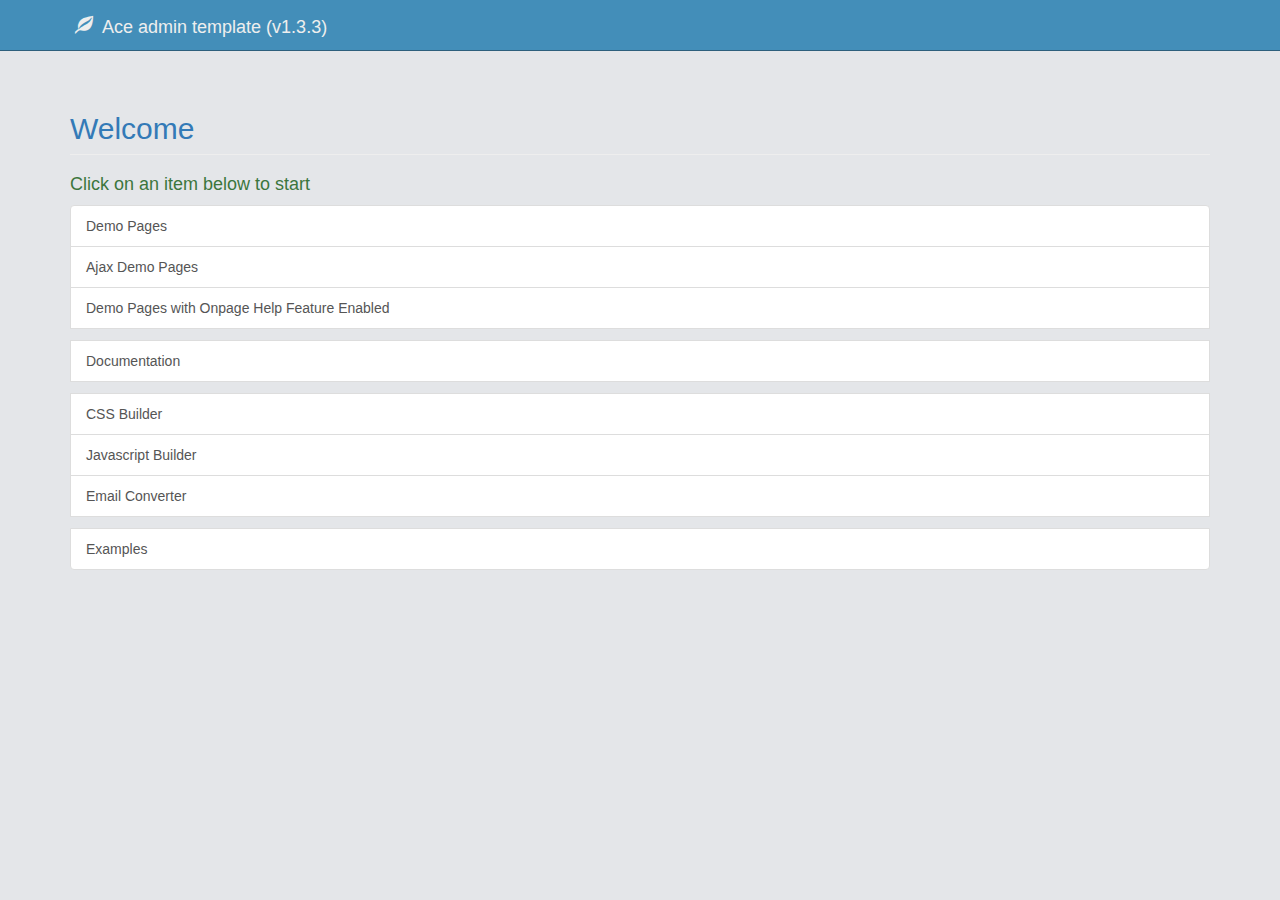
<file: index.html>
<!DOCTYPE html>
<html lang="en">
  <head>
    <meta charset="utf-8" />
    <meta http-equiv="X-UA-Compatible" content="IE=edge" />
    <meta name="viewport" content="width=device-width, initial-scale=1" />

	<title>Start - Ace admin template</title>

	<link href="assets/css/bootstrap.css" rel="stylesheet" />
	<style>
		body {
			background: #E4E6E9;
		}
		.main-container {
			padding-top: 72px;
		}
		.navbar-inverse {
			background-color: #438EB9;
			border-bottom-color: rgba(0,0,0,0.33);
		}
		.navbar-inverse .navbar-brand {
			color: #EEE;
		}
		
		hr {
			border-width: 0;
			margin-top: 6px;
			margin-bottom: 6px;
		}
	</style>
  </head>

  <body>
	<div class="navbar navbar-inverse navbar-fixed-top">
		<div class="container">
			<div class="navbar-header pull-left">
				<a class="navbar-brand" href="#">
						&nbsp;<i class="glyphicon glyphicon-leaf"></i>&nbsp;
						Ace admin template <span class="smaller-75">(v1.3.3)</span>
				</a>
			</div>

		</div>
    </div>
	
    <div class="container main-container">
		<h2 class="page-header text-primary">Welcome</small></h2>

		<script>
		 if(document.location.protocol == 'file:') {
			document.write('<div class="alert alert-danger">\
			<strong>Please open this page using <span class="text-info">`http` protocol</span>, i.e. access it like this <span class="text-primary">http://127.0.0.1/path/to/ace/index.html</span></strong><br />\
			Demo pages, documentation & CSS/JS builder pages, load data dynamically using ajax and <b>`file` protocol</b> prevents that due to browser restrictions.\<br />\
			Also some browsers such as Firefox don\'t load fonts when resource files are inside an upper level directory.\
			</div>');
		 }
		 else {
			document.write('<h4 class="text-success">Click on an item below to start</h4>');
		 }
		</script>
	
	
		
		<div class="row">
			<div class="col-xs-12">
				<div class="list-group">
					<a href="html/" class="list-group-item">
						Demo Pages
					</a>
					<a href="html/ajax/" class="list-group-item">
						Ajax Demo Pages
					</a>
					<a href="html/#help" class="list-group-item">
						Demo Pages with Onpage Help Feature Enabled
					</a>
					<hr />
					<a href="docs/" class="list-group-item">
						Documentation
					</a>
					<hr />
					<a href="build/css.html" class="list-group-item">
						CSS Builder
					</a>
					<a href="build/js.html" class="list-group-item">
						Javascript Builder
					</a>
					<a href="build/email.html" class="list-group-item">
						Email Converter
					</a>
					<hr />
					<a href="examples/" class="list-group-item">
						Examples
					</a>
				</div>
			</div>
		</div>
	</div>

  </body>
</html>
</file>
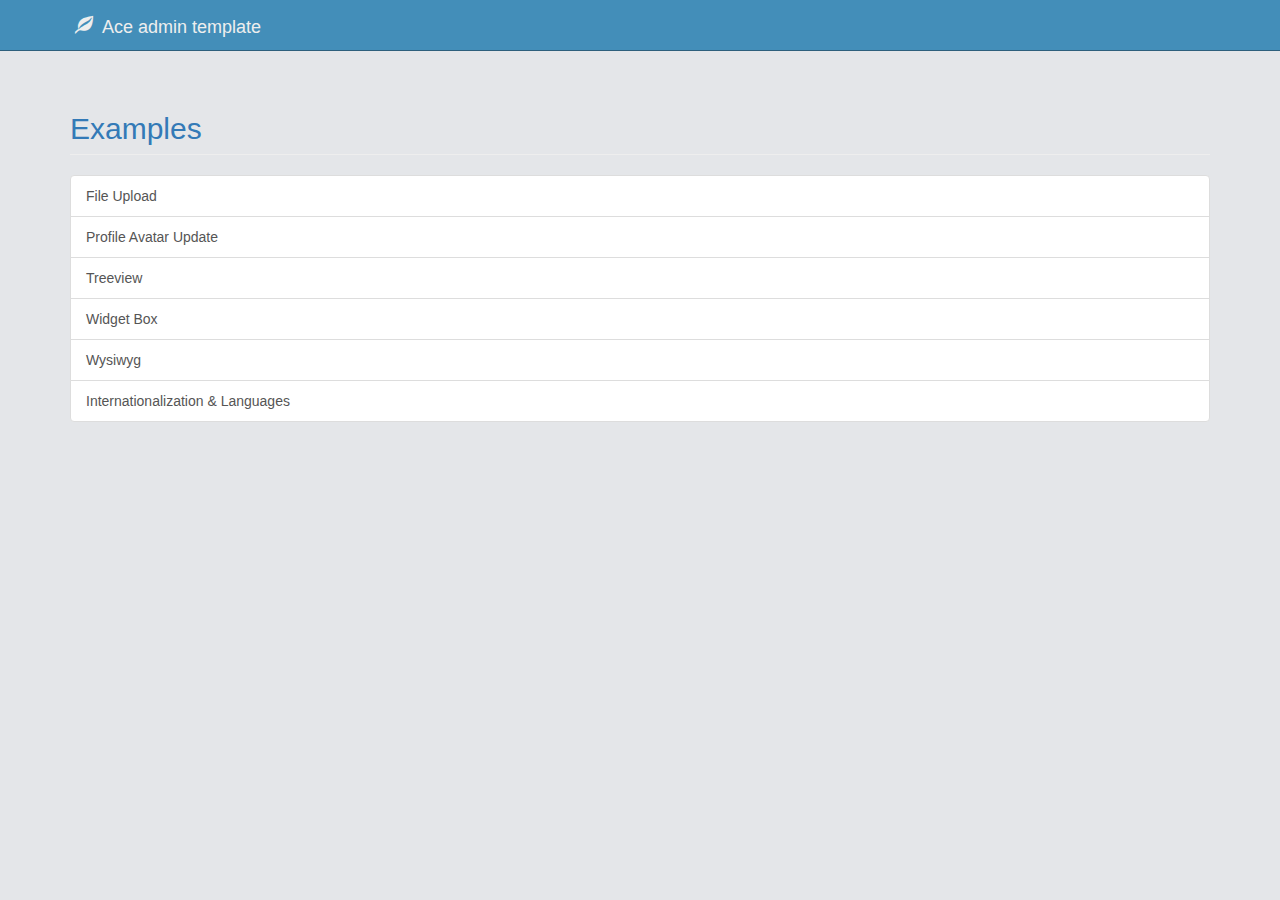
<file: examples/index.html>
<!DOCTYPE html>
<html lang="en">
  <head>
    <meta charset="utf-8" />
    <meta http-equiv="X-UA-Compatible" content="IE=edge" />
    <meta name="viewport" content="width=device-width, initial-scale=1" />

	<title>Examples - Ace admin template</title>

	<link href="../assets/css/bootstrap.css" rel="stylesheet" />
	<style>
		body {
			background: #E4E6E9;
		}
		.main-container {
			padding-top: 72px;
		}
		.navbar-inverse {
			background-color: #438EB9;
			border-bottom-color: rgba(0,0,0,0.33);
		}
		.navbar-inverse .navbar-brand {
			color: #EEE;
		}
	</style>
  </head>

  <body>
	<div class="navbar navbar-inverse navbar-fixed-top">
		<div class="container">
			<div class="navbar-header pull-left">
				<a class="navbar-brand" href="#">
						&nbsp;<i class="glyphicon glyphicon-leaf"></i>&nbsp;
						Ace admin template
				</a>
			</div>

		</div>
    </div>
	
    <div class="container main-container">
		<h2 class="page-header text-primary">Examples</small></h2>

		<script>
		 if(document.location.protocol == 'file:') {
			document.write('<div class="alert alert-danger">\
			<strong>Please open this page using <span class="text-info">`http` protocol</span>, i.e. access it via a web server.</strong><br />\
			In some examples data is uploaded/downloaded dynamically using ajax and <b>`file` protocol</b> prevents that due to browser restrictions.\<br />\
			Also some browsers such as Firefox don\'t load fonts when resource files are inside an upper level directory.\
			</div>');
		 }
		</script>
	
	
		
		<div class="row">
			<div class="col-xs-12">
				<div class="list-group">
					<a href="file-upload.html" class="list-group-item">
						File Upload
					</a>
					<a href="profile-update.html" class="list-group-item">
						Profile Avatar Update
					</a>
					<a href="treeview.html" class="list-group-item">
						Treeview
					</a>
					<a href="widget.html" class="list-group-item">
						Widget Box
					</a>
					<a href="wysiwyg.html" class="list-group-item">
						Wysiwyg
					</a>
					<a href="daterange.html" class="list-group-item">
						Internationalization &amp; Languages
					</a>
				</div>
			</div>
		</div>
	</div>

  </body>
</html>
</file>
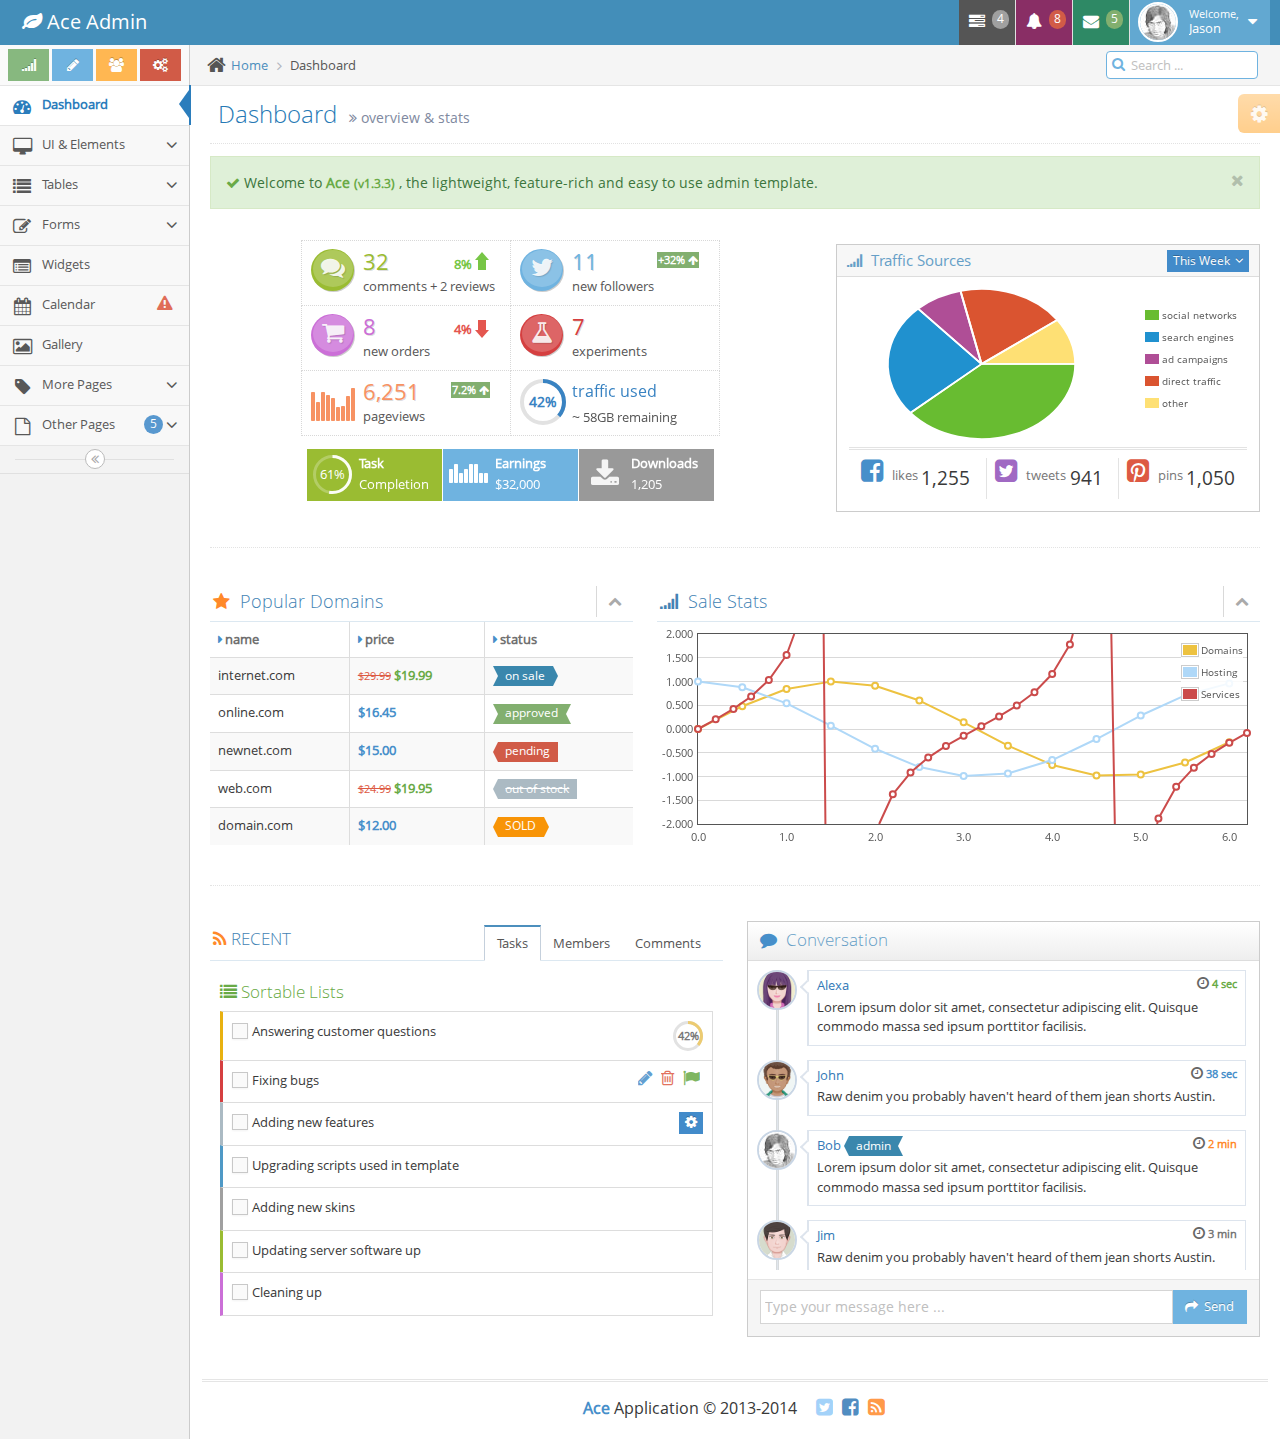
<file: html/index.html>
<!DOCTYPE html>
<html lang="en">
	<head>
		<meta http-equiv="X-UA-Compatible" content="IE=edge,chrome=1" />
		<meta charset="utf-8" />
		<title>Dashboard - Ace Admin</title>

		<meta name="description" content="overview &amp; stats" />
		<meta name="viewport" content="width=device-width, initial-scale=1.0, maximum-scale=1.0" />

		<!-- bootstrap & fontawesome -->
		<link rel="stylesheet" href="../assets/css/bootstrap.css" />
		<link rel="stylesheet" href="../assets/css/font-awesome.css" />

		<!-- page specific plugin styles -->

		<!-- text fonts -->
		<link rel="stylesheet" href="../assets/css/ace-fonts.css" />

		<!-- ace styles -->
		<link rel="stylesheet" href="../assets/css/ace.css" class="ace-main-stylesheet" id="main-ace-style" />

		<!--[if lte IE 9]>
			<link rel="stylesheet" href="../assets/css/ace-part2.css" class="ace-main-stylesheet" />
		<![endif]-->

		<!--[if lte IE 9]>
		  <link rel="stylesheet" href="../assets/css/ace-ie.css" />
		<![endif]-->

		<!-- inline styles related to this page -->

		<!-- ace settings handler -->
		<script src="../assets/js/ace-extra.js"></script>

		<!-- HTML5shiv and Respond.js for IE8 to support HTML5 elements and media queries -->

		<!--[if lte IE 8]>
		<script src="../assets/js/html5shiv.js"></script>
		<script src="../assets/js/respond.js"></script>
		<![endif]-->
	</head>

	<body class="no-skin">
		<!-- #section:basics/navbar.layout -->
		<div id="navbar" class="navbar navbar-default">
			<script type="text/javascript">
				try{ace.settings.check('navbar' , 'fixed')}catch(e){}
			</script>

			<div class="navbar-container" id="navbar-container">
				<!-- #section:basics/sidebar.mobile.toggle -->
				<button type="button" class="navbar-toggle menu-toggler pull-left" id="menu-toggler" data-target="#sidebar">
					<span class="sr-only">Toggle sidebar</span>

					<span class="icon-bar"></span>

					<span class="icon-bar"></span>

					<span class="icon-bar"></span>
				</button>

				<!-- /section:basics/sidebar.mobile.toggle -->
				<div class="navbar-header pull-left">
					<!-- #section:basics/navbar.layout.brand -->
					<a href="#" class="navbar-brand">
						<small>
							<i class="fa fa-leaf"></i>
							Ace Admin
						</small>
					</a>

					<!-- /section:basics/navbar.layout.brand -->

					<!-- #section:basics/navbar.toggle -->

					<!-- /section:basics/navbar.toggle -->
				</div>

				<!-- #section:basics/navbar.dropdown -->
				<div class="navbar-buttons navbar-header pull-right" role="navigation">
					<ul class="nav ace-nav">
						<li class="grey">
							<a data-toggle="dropdown" class="dropdown-toggle" href="#">
								<i class="ace-icon fa fa-tasks"></i>
								<span class="badge badge-grey">4</span>
							</a>

							<ul class="dropdown-menu-right dropdown-navbar dropdown-menu dropdown-caret dropdown-close">
								<li class="dropdown-header">
									<i class="ace-icon fa fa-check"></i>
									4 Tasks to complete
								</li>

								<li class="dropdown-content">
									<ul class="dropdown-menu dropdown-navbar">
										<li>
											<a href="#">
												<div class="clearfix">
													<span class="pull-left">Software Update</span>
													<span class="pull-right">65%</span>
												</div>

												<div class="progress progress-mini">
													<div style="width:65%" class="progress-bar"></div>
												</div>
											</a>
										</li>

										<li>
											<a href="#">
												<div class="clearfix">
													<span class="pull-left">Hardware Upgrade</span>
													<span class="pull-right">35%</span>
												</div>

												<div class="progress progress-mini">
													<div style="width:35%" class="progress-bar progress-bar-danger"></div>
												</div>
											</a>
										</li>

										<li>
											<a href="#">
												<div class="clearfix">
													<span class="pull-left">Unit Testing</span>
													<span class="pull-right">15%</span>
												</div>

												<div class="progress progress-mini">
													<div style="width:15%" class="progress-bar progress-bar-warning"></div>
												</div>
											</a>
										</li>

										<li>
											<a href="#">
												<div class="clearfix">
													<span class="pull-left">Bug Fixes</span>
													<span class="pull-right">90%</span>
												</div>

												<div class="progress progress-mini progress-striped active">
													<div style="width:90%" class="progress-bar progress-bar-success"></div>
												</div>
											</a>
										</li>
									</ul>
								</li>

								<li class="dropdown-footer">
									<a href="#">
										See tasks with details
										<i class="ace-icon fa fa-arrow-right"></i>
									</a>
								</li>
							</ul>
						</li>

						<li class="purple">
							<a data-toggle="dropdown" class="dropdown-toggle" href="#">
								<i class="ace-icon fa fa-bell icon-animated-bell"></i>
								<span class="badge badge-important">8</span>
							</a>

							<ul class="dropdown-menu-right dropdown-navbar navbar-pink dropdown-menu dropdown-caret dropdown-close">
								<li class="dropdown-header">
									<i class="ace-icon fa fa-exclamation-triangle"></i>
									8 Notifications
								</li>

								<li class="dropdown-content">
									<ul class="dropdown-menu dropdown-navbar navbar-pink">
										<li>
											<a href="#">
												<div class="clearfix">
													<span class="pull-left">
														<i class="btn btn-xs no-hover btn-pink fa fa-comment"></i>
														New Comments
													</span>
													<span class="pull-right badge badge-info">+12</span>
												</div>
											</a>
										</li>

										<li>
											<a href="#">
												<i class="btn btn-xs btn-primary fa fa-user"></i>
												Bob just signed up as an editor ...
											</a>
										</li>

										<li>
											<a href="#">
												<div class="clearfix">
													<span class="pull-left">
														<i class="btn btn-xs no-hover btn-success fa fa-shopping-cart"></i>
														New Orders
													</span>
													<span class="pull-right badge badge-success">+8</span>
												</div>
											</a>
										</li>

										<li>
											<a href="#">
												<div class="clearfix">
													<span class="pull-left">
														<i class="btn btn-xs no-hover btn-info fa fa-twitter"></i>
														Followers
													</span>
													<span class="pull-right badge badge-info">+11</span>
												</div>
											</a>
										</li>
									</ul>
								</li>

								<li class="dropdown-footer">
									<a href="#">
										See all notifications
										<i class="ace-icon fa fa-arrow-right"></i>
									</a>
								</li>
							</ul>
						</li>

						<li class="green">
							<a data-toggle="dropdown" class="dropdown-toggle" href="#">
								<i class="ace-icon fa fa-envelope icon-animated-vertical"></i>
								<span class="badge badge-success">5</span>
							</a>

							<ul class="dropdown-menu-right dropdown-navbar dropdown-menu dropdown-caret dropdown-close">
								<li class="dropdown-header">
									<i class="ace-icon fa fa-envelope-o"></i>
									5 Messages
								</li>

								<li class="dropdown-content">
									<ul class="dropdown-menu dropdown-navbar">
										<li>
											<a href="#" class="clearfix">
												<img src="../assets/avatars/avatar.png" class="msg-photo" alt="Alex's Avatar" />
												<span class="msg-body">
													<span class="msg-title">
														<span class="blue">Alex:</span>
														Ciao sociis natoque penatibus et auctor ...
													</span>

													<span class="msg-time">
														<i class="ace-icon fa fa-clock-o"></i>
														<span>a moment ago</span>
													</span>
												</span>
											</a>
										</li>

										<li>
											<a href="#" class="clearfix">
												<img src="../assets/avatars/avatar3.png" class="msg-photo" alt="Susan's Avatar" />
												<span class="msg-body">
													<span class="msg-title">
														<span class="blue">Susan:</span>
														Vestibulum id ligula porta felis euismod ...
													</span>

													<span class="msg-time">
														<i class="ace-icon fa fa-clock-o"></i>
														<span>20 minutes ago</span>
													</span>
												</span>
											</a>
										</li>

										<li>
											<a href="#" class="clearfix">
												<img src="../assets/avatars/avatar4.png" class="msg-photo" alt="Bob's Avatar" />
												<span class="msg-body">
													<span class="msg-title">
														<span class="blue">Bob:</span>
														Nullam quis risus eget urna mollis ornare ...
													</span>

													<span class="msg-time">
														<i class="ace-icon fa fa-clock-o"></i>
														<span>3:15 pm</span>
													</span>
												</span>
											</a>
										</li>

										<li>
											<a href="#" class="clearfix">
												<img src="../assets/avatars/avatar2.png" class="msg-photo" alt="Kate's Avatar" />
												<span class="msg-body">
													<span class="msg-title">
														<span class="blue">Kate:</span>
														Ciao sociis natoque eget urna mollis ornare ...
													</span>

													<span class="msg-time">
														<i class="ace-icon fa fa-clock-o"></i>
														<span>1:33 pm</span>
													</span>
												</span>
											</a>
										</li>

										<li>
											<a href="#" class="clearfix">
												<img src="../assets/avatars/avatar5.png" class="msg-photo" alt="Fred's Avatar" />
												<span class="msg-body">
													<span class="msg-title">
														<span class="blue">Fred:</span>
														Vestibulum id penatibus et auctor  ...
													</span>

													<span class="msg-time">
														<i class="ace-icon fa fa-clock-o"></i>
														<span>10:09 am</span>
													</span>
												</span>
											</a>
										</li>
									</ul>
								</li>

								<li class="dropdown-footer">
									<a href="inbox.html">
										See all messages
										<i class="ace-icon fa fa-arrow-right"></i>
									</a>
								</li>
							</ul>
						</li>

						<!-- #section:basics/navbar.user_menu -->
						<li class="light-blue">
							<a data-toggle="dropdown" href="#" class="dropdown-toggle">
								<img class="nav-user-photo" src="../assets/avatars/user.jpg" alt="Jason's Photo" />
								<span class="user-info">
									<small>Welcome,</small>
									Jason
								</span>

								<i class="ace-icon fa fa-caret-down"></i>
							</a>

							<ul class="user-menu dropdown-menu-right dropdown-menu dropdown-yellow dropdown-caret dropdown-close">
								<li>
									<a href="#">
										<i class="ace-icon fa fa-cog"></i>
										Settings
									</a>
								</li>

								<li>
									<a href="profile.html">
										<i class="ace-icon fa fa-user"></i>
										Profile
									</a>
								</li>

								<li class="divider"></li>

								<li>
									<a href="#">
										<i class="ace-icon fa fa-power-off"></i>
										Logout
									</a>
								</li>
							</ul>
						</li>

						<!-- /section:basics/navbar.user_menu -->
					</ul>
				</div>

				<!-- /section:basics/navbar.dropdown -->
			</div><!-- /.navbar-container -->
		</div>

		<!-- /section:basics/navbar.layout -->
		<div class="main-container" id="main-container">
			<script type="text/javascript">
				try{ace.settings.check('main-container' , 'fixed')}catch(e){}
			</script>

			<!-- #section:basics/sidebar -->
			<div id="sidebar" class="sidebar                  responsive">
				<script type="text/javascript">
					try{ace.settings.check('sidebar' , 'fixed')}catch(e){}
				</script>

				<div class="sidebar-shortcuts" id="sidebar-shortcuts">
					<div class="sidebar-shortcuts-large" id="sidebar-shortcuts-large">
						<button class="btn btn-success">
							<i class="ace-icon fa fa-signal"></i>
						</button>

						<button class="btn btn-info">
							<i class="ace-icon fa fa-pencil"></i>
						</button>

						<!-- #section:basics/sidebar.layout.shortcuts -->
						<button class="btn btn-warning">
							<i class="ace-icon fa fa-users"></i>
						</button>

						<button class="btn btn-danger">
							<i class="ace-icon fa fa-cogs"></i>
						</button>

						<!-- /section:basics/sidebar.layout.shortcuts -->
					</div>

					<div class="sidebar-shortcuts-mini" id="sidebar-shortcuts-mini">
						<span class="btn btn-success"></span>

						<span class="btn btn-info"></span>

						<span class="btn btn-warning"></span>

						<span class="btn btn-danger"></span>
					</div>
				</div><!-- /.sidebar-shortcuts -->

				<ul class="nav nav-list">
					<li class="active">
						<a href="index.html">
							<i class="menu-icon fa fa-tachometer"></i>
							<span class="menu-text"> Dashboard </span>
						</a>

						<b class="arrow"></b>
					</li>

					<li class="">
						<a href="#" class="dropdown-toggle">
							<i class="menu-icon fa fa-desktop"></i>
							<span class="menu-text">
								UI &amp; Elements
							</span>

							<b class="arrow fa fa-angle-down"></b>
						</a>

						<b class="arrow"></b>

						<ul class="submenu">
							<li class="">
								<a href="#" class="dropdown-toggle">
									<i class="menu-icon fa fa-caret-right"></i>

									Layouts
									<b class="arrow fa fa-angle-down"></b>
								</a>

								<b class="arrow"></b>

								<ul class="submenu">
									<li class="">
										<a href="top-menu.html">
											<i class="menu-icon fa fa-caret-right"></i>
											Top Menu
										</a>

										<b class="arrow"></b>
									</li>

									<li class="">
										<a href="two-menu-1.html">
											<i class="menu-icon fa fa-caret-right"></i>
											Two Menus 1
										</a>

										<b class="arrow"></b>
									</li>

									<li class="">
										<a href="two-menu-2.html">
											<i class="menu-icon fa fa-caret-right"></i>
											Two Menus 2
										</a>

										<b class="arrow"></b>
									</li>

									<li class="">
										<a href="mobile-menu-1.html">
											<i class="menu-icon fa fa-caret-right"></i>
											Default Mobile Menu
										</a>

										<b class="arrow"></b>
									</li>

									<li class="">
										<a href="mobile-menu-2.html">
											<i class="menu-icon fa fa-caret-right"></i>
											Mobile Menu 2
										</a>

										<b class="arrow"></b>
									</li>

									<li class="">
										<a href="mobile-menu-3.html">
											<i class="menu-icon fa fa-caret-right"></i>
											Mobile Menu 3
										</a>

										<b class="arrow"></b>
									</li>
								</ul>
							</li>

							<li class="">
								<a href="typography.html">
									<i class="menu-icon fa fa-caret-right"></i>
									Typography
								</a>

								<b class="arrow"></b>
							</li>

							<li class="">
								<a href="elements.html">
									<i class="menu-icon fa fa-caret-right"></i>
									Elements
								</a>

								<b class="arrow"></b>
							</li>

							<li class="">
								<a href="buttons.html">
									<i class="menu-icon fa fa-caret-right"></i>
									Buttons &amp; Icons
								</a>

								<b class="arrow"></b>
							</li>

							<li class="">
								<a href="content-slider.html">
									<i class="menu-icon fa fa-caret-right"></i>
									Content Sliders
								</a>

								<b class="arrow"></b>
							</li>

							<li class="">
								<a href="treeview.html">
									<i class="menu-icon fa fa-caret-right"></i>
									Treeview
								</a>

								<b class="arrow"></b>
							</li>

							<li class="">
								<a href="jquery-ui.html">
									<i class="menu-icon fa fa-caret-right"></i>
									jQuery UI
								</a>

								<b class="arrow"></b>
							</li>

							<li class="">
								<a href="nestable-list.html">
									<i class="menu-icon fa fa-caret-right"></i>
									Nestable Lists
								</a>

								<b class="arrow"></b>
							</li>

							<li class="">
								<a href="#" class="dropdown-toggle">
									<i class="menu-icon fa fa-caret-right"></i>

									Three Level Menu
									<b class="arrow fa fa-angle-down"></b>
								</a>

								<b class="arrow"></b>

								<ul class="submenu">
									<li class="">
										<a href="#">
											<i class="menu-icon fa fa-leaf green"></i>
											Item #1
										</a>

										<b class="arrow"></b>
									</li>

									<li class="">
										<a href="#" class="dropdown-toggle">
											<i class="menu-icon fa fa-pencil orange"></i>

											4th level
											<b class="arrow fa fa-angle-down"></b>
										</a>

										<b class="arrow"></b>

										<ul class="submenu">
											<li class="">
												<a href="#">
													<i class="menu-icon fa fa-plus purple"></i>
													Add Product
												</a>

												<b class="arrow"></b>
											</li>

											<li class="">
												<a href="#">
													<i class="menu-icon fa fa-eye pink"></i>
													View Products
												</a>

												<b class="arrow"></b>
											</li>
										</ul>
									</li>
								</ul>
							</li>
						</ul>
					</li>

					<li class="">
						<a href="#" class="dropdown-toggle">
							<i class="menu-icon fa fa-list"></i>
							<span class="menu-text"> Tables </span>

							<b class="arrow fa fa-angle-down"></b>
						</a>

						<b class="arrow"></b>

						<ul class="submenu">
							<li class="">
								<a href="tables.html">
									<i class="menu-icon fa fa-caret-right"></i>
									Simple &amp; Dynamic
								</a>

								<b class="arrow"></b>
							</li>

							<li class="">
								<a href="jqgrid.html">
									<i class="menu-icon fa fa-caret-right"></i>
									jqGrid plugin
								</a>

								<b class="arrow"></b>
							</li>
						</ul>
					</li>

					<li class="">
						<a href="#" class="dropdown-toggle">
							<i class="menu-icon fa fa-pencil-square-o"></i>
							<span class="menu-text"> Forms </span>

							<b class="arrow fa fa-angle-down"></b>
						</a>

						<b class="arrow"></b>

						<ul class="submenu">
							<li class="">
								<a href="form-elements.html">
									<i class="menu-icon fa fa-caret-right"></i>
									Form Elements
								</a>

								<b class="arrow"></b>
							</li>

							<li class="">
								<a href="form-elements-2.html">
									<i class="menu-icon fa fa-caret-right"></i>
									Form Elements 2
								</a>

								<b class="arrow"></b>
							</li>

							<li class="">
								<a href="form-wizard.html">
									<i class="menu-icon fa fa-caret-right"></i>
									Wizard &amp; Validation
								</a>

								<b class="arrow"></b>
							</li>

							<li class="">
								<a href="wysiwyg.html">
									<i class="menu-icon fa fa-caret-right"></i>
									Wysiwyg &amp; Markdown
								</a>

								<b class="arrow"></b>
							</li>

							<li class="">
								<a href="dropzone.html">
									<i class="menu-icon fa fa-caret-right"></i>
									Dropzone File Upload
								</a>

								<b class="arrow"></b>
							</li>
						</ul>
					</li>

					<li class="">
						<a href="widgets.html">
							<i class="menu-icon fa fa-list-alt"></i>
							<span class="menu-text"> Widgets </span>
						</a>

						<b class="arrow"></b>
					</li>

					<li class="">
						<a href="calendar.html">
							<i class="menu-icon fa fa-calendar"></i>

							<span class="menu-text">
								Calendar

								<!-- #section:basics/sidebar.layout.badge -->
								<span class="badge badge-transparent tooltip-error" title="2 Important Events">
									<i class="ace-icon fa fa-exclamation-triangle red bigger-130"></i>
								</span>

								<!-- /section:basics/sidebar.layout.badge -->
							</span>
						</a>

						<b class="arrow"></b>
					</li>

					<li class="">
						<a href="gallery.html">
							<i class="menu-icon fa fa-picture-o"></i>
							<span class="menu-text"> Gallery </span>
						</a>

						<b class="arrow"></b>
					</li>

					<li class="">
						<a href="#" class="dropdown-toggle">
							<i class="menu-icon fa fa-tag"></i>
							<span class="menu-text"> More Pages </span>

							<b class="arrow fa fa-angle-down"></b>
						</a>

						<b class="arrow"></b>

						<ul class="submenu">
							<li class="">
								<a href="profile.html">
									<i class="menu-icon fa fa-caret-right"></i>
									User Profile
								</a>

								<b class="arrow"></b>
							</li>

							<li class="">
								<a href="inbox.html">
									<i class="menu-icon fa fa-caret-right"></i>
									Inbox
								</a>

								<b class="arrow"></b>
							</li>

							<li class="">
								<a href="pricing.html">
									<i class="menu-icon fa fa-caret-right"></i>
									Pricing Tables
								</a>

								<b class="arrow"></b>
							</li>

							<li class="">
								<a href="invoice.html">
									<i class="menu-icon fa fa-caret-right"></i>
									Invoice
								</a>

								<b class="arrow"></b>
							</li>

							<li class="">
								<a href="timeline.html">
									<i class="menu-icon fa fa-caret-right"></i>
									Timeline
								</a>

								<b class="arrow"></b>
							</li>

							<li class="">
								<a href="email.html">
									<i class="menu-icon fa fa-caret-right"></i>
									Email Templates
								</a>

								<b class="arrow"></b>
							</li>

							<li class="">
								<a href="login.html">
									<i class="menu-icon fa fa-caret-right"></i>
									Login &amp; Register
								</a>

								<b class="arrow"></b>
							</li>
						</ul>
					</li>

					<li class="">
						<a href="#" class="dropdown-toggle">
							<i class="menu-icon fa fa-file-o"></i>

							<span class="menu-text">
								Other Pages

								<!-- #section:basics/sidebar.layout.badge -->
								<span class="badge badge-primary">5</span>

								<!-- /section:basics/sidebar.layout.badge -->
							</span>

							<b class="arrow fa fa-angle-down"></b>
						</a>

						<b class="arrow"></b>

						<ul class="submenu">
							<li class="">
								<a href="faq.html">
									<i class="menu-icon fa fa-caret-right"></i>
									FAQ
								</a>

								<b class="arrow"></b>
							</li>

							<li class="">
								<a href="error-404.html">
									<i class="menu-icon fa fa-caret-right"></i>
									Error 404
								</a>

								<b class="arrow"></b>
							</li>

							<li class="">
								<a href="error-500.html">
									<i class="menu-icon fa fa-caret-right"></i>
									Error 500
								</a>

								<b class="arrow"></b>
							</li>

							<li class="">
								<a href="grid.html">
									<i class="menu-icon fa fa-caret-right"></i>
									Grid
								</a>

								<b class="arrow"></b>
							</li>

							<li class="">
								<a href="blank.html">
									<i class="menu-icon fa fa-caret-right"></i>
									Blank Page
								</a>

								<b class="arrow"></b>
							</li>
						</ul>
					</li>
				</ul><!-- /.nav-list -->

				<!-- #section:basics/sidebar.layout.minimize -->
				<div class="sidebar-toggle sidebar-collapse" id="sidebar-collapse">
					<i class="ace-icon fa fa-angle-double-left" data-icon1="ace-icon fa fa-angle-double-left" data-icon2="ace-icon fa fa-angle-double-right"></i>
				</div>

				<!-- /section:basics/sidebar.layout.minimize -->
				<script type="text/javascript">
					try{ace.settings.check('sidebar' , 'collapsed')}catch(e){}
				</script>
			</div>

			<!-- /section:basics/sidebar -->
			<div class="main-content">
				<div class="main-content-inner">
					<!-- #section:basics/content.breadcrumbs -->
					<div class="breadcrumbs" id="breadcrumbs">
						<script type="text/javascript">
							try{ace.settings.check('breadcrumbs' , 'fixed')}catch(e){}
						</script>

						<ul class="breadcrumb">
							<li>
								<i class="ace-icon fa fa-home home-icon"></i>
								<a href="#">Home</a>
							</li>
							<li class="active">Dashboard</li>
						</ul><!-- /.breadcrumb -->

						<!-- #section:basics/content.searchbox -->
						<div class="nav-search" id="nav-search">
							<form class="form-search">
								<span class="input-icon">
									<input type="text" placeholder="Search ..." class="nav-search-input" id="nav-search-input" autocomplete="off" />
									<i class="ace-icon fa fa-search nav-search-icon"></i>
								</span>
							</form>
						</div><!-- /.nav-search -->

						<!-- /section:basics/content.searchbox -->
					</div>

					<!-- /section:basics/content.breadcrumbs -->
					<div class="page-content">
						<!-- #section:settings.box -->
						<div class="ace-settings-container" id="ace-settings-container">
							<div class="btn btn-app btn-xs btn-warning ace-settings-btn" id="ace-settings-btn">
								<i class="ace-icon fa fa-cog bigger-130"></i>
							</div>

							<div class="ace-settings-box clearfix" id="ace-settings-box">
								<div class="pull-left width-50">
									<!-- #section:settings.skins -->
									<div class="ace-settings-item">
										<div class="pull-left">
											<select id="skin-colorpicker" class="hide">
												<option data-skin="no-skin" value="#438EB9">#438EB9</option>
												<option data-skin="skin-1" value="#222A2D">#222A2D</option>
												<option data-skin="skin-2" value="#C6487E">#C6487E</option>
												<option data-skin="skin-3" value="#D0D0D0">#D0D0D0</option>
											</select>
										</div>
										<span>&nbsp; Choose Skin</span>
									</div>

									<!-- /section:settings.skins -->

									<!-- #section:settings.navbar -->
									<div class="ace-settings-item">
										<input type="checkbox" class="ace ace-checkbox-2" id="ace-settings-navbar" />
										<label class="lbl" for="ace-settings-navbar"> Fixed Navbar</label>
									</div>

									<!-- /section:settings.navbar -->

									<!-- #section:settings.sidebar -->
									<div class="ace-settings-item">
										<input type="checkbox" class="ace ace-checkbox-2" id="ace-settings-sidebar" />
										<label class="lbl" for="ace-settings-sidebar"> Fixed Sidebar</label>
									</div>

									<!-- /section:settings.sidebar -->

									<!-- #section:settings.breadcrumbs -->
									<div class="ace-settings-item">
										<input type="checkbox" class="ace ace-checkbox-2" id="ace-settings-breadcrumbs" />
										<label class="lbl" for="ace-settings-breadcrumbs"> Fixed Breadcrumbs</label>
									</div>

									<!-- /section:settings.breadcrumbs -->

									<!-- #section:settings.rtl -->
									<div class="ace-settings-item">
										<input type="checkbox" class="ace ace-checkbox-2" id="ace-settings-rtl" />
										<label class="lbl" for="ace-settings-rtl"> Right To Left (rtl)</label>
									</div>

									<!-- /section:settings.rtl -->

									<!-- #section:settings.container -->
									<div class="ace-settings-item">
										<input type="checkbox" class="ace ace-checkbox-2" id="ace-settings-add-container" />
										<label class="lbl" for="ace-settings-add-container">
											Inside
											<b>.container</b>
										</label>
									</div>

									<!-- /section:settings.container -->
								</div><!-- /.pull-left -->

								<div class="pull-left width-50">
									<!-- #section:basics/sidebar.options -->
									<div class="ace-settings-item">
										<input type="checkbox" class="ace ace-checkbox-2" id="ace-settings-hover" />
										<label class="lbl" for="ace-settings-hover"> Submenu on Hover</label>
									</div>

									<div class="ace-settings-item">
										<input type="checkbox" class="ace ace-checkbox-2" id="ace-settings-compact" />
										<label class="lbl" for="ace-settings-compact"> Compact Sidebar</label>
									</div>

									<div class="ace-settings-item">
										<input type="checkbox" class="ace ace-checkbox-2" id="ace-settings-highlight" />
										<label class="lbl" for="ace-settings-highlight"> Alt. Active Item</label>
									</div>

									<!-- /section:basics/sidebar.options -->
								</div><!-- /.pull-left -->
							</div><!-- /.ace-settings-box -->
						</div><!-- /.ace-settings-container -->

						<!-- /section:settings.box -->
						<div class="page-header">
							<h1>
								Dashboard
								<small>
									<i class="ace-icon fa fa-angle-double-right"></i>
									overview &amp; stats
								</small>
							</h1>
						</div><!-- /.page-header -->

						<div class="row">
							<div class="col-xs-12">
								<!-- PAGE CONTENT BEGINS -->
								<div class="alert alert-block alert-success">
									<button type="button" class="close" data-dismiss="alert">
										<i class="ace-icon fa fa-times"></i>
									</button>

									<i class="ace-icon fa fa-check green"></i>

									Welcome to
									<strong class="green">
										Ace
										<small>(v1.3.3)</small>
									</strong>,
	the lightweight, feature-rich and easy to use admin template.
								</div>

								<div class="row">
									<div class="space-6"></div>

									<div class="col-sm-7 infobox-container">
										<!-- #section:pages/dashboard.infobox -->
										<div class="infobox infobox-green">
											<div class="infobox-icon">
												<i class="ace-icon fa fa-comments"></i>
											</div>

											<div class="infobox-data">
												<span class="infobox-data-number">32</span>
												<div class="infobox-content">comments + 2 reviews</div>
											</div>

											<!-- #section:pages/dashboard.infobox.stat -->
											<div class="stat stat-success">8%</div>

											<!-- /section:pages/dashboard.infobox.stat -->
										</div>

										<div class="infobox infobox-blue">
											<div class="infobox-icon">
												<i class="ace-icon fa fa-twitter"></i>
											</div>

											<div class="infobox-data">
												<span class="infobox-data-number">11</span>
												<div class="infobox-content">new followers</div>
											</div>

											<div class="badge badge-success">
												+32%
												<i class="ace-icon fa fa-arrow-up"></i>
											</div>
										</div>

										<div class="infobox infobox-pink">
											<div class="infobox-icon">
												<i class="ace-icon fa fa-shopping-cart"></i>
											</div>

											<div class="infobox-data">
												<span class="infobox-data-number">8</span>
												<div class="infobox-content">new orders</div>
											</div>
											<div class="stat stat-important">4%</div>
										</div>

										<div class="infobox infobox-red">
											<div class="infobox-icon">
												<i class="ace-icon fa fa-flask"></i>
											</div>

											<div class="infobox-data">
												<span class="infobox-data-number">7</span>
												<div class="infobox-content">experiments</div>
											</div>
										</div>

										<div class="infobox infobox-orange2">
											<!-- #section:pages/dashboard.infobox.sparkline -->
											<div class="infobox-chart">
												<span class="sparkline" data-values="196,128,202,177,154,94,100,170,224"></span>
											</div>

											<!-- /section:pages/dashboard.infobox.sparkline -->
											<div class="infobox-data">
												<span class="infobox-data-number">6,251</span>
												<div class="infobox-content">pageviews</div>
											</div>

											<div class="badge badge-success">
												7.2%
												<i class="ace-icon fa fa-arrow-up"></i>
											</div>
										</div>

										<div class="infobox infobox-blue2">
											<div class="infobox-progress">
												<!-- #section:pages/dashboard.infobox.easypiechart -->
												<div class="easy-pie-chart percentage" data-percent="42" data-size="46">
													<span class="percent">42</span>%
												</div>

												<!-- /section:pages/dashboard.infobox.easypiechart -->
											</div>

											<div class="infobox-data">
												<span class="infobox-text">traffic used</span>

												<div class="infobox-content">
													<span class="bigger-110">~</span>
													58GB remaining
												</div>
											</div>
										</div>

										<!-- /section:pages/dashboard.infobox -->
										<div class="space-6"></div>

										<!-- #section:pages/dashboard.infobox.dark -->
										<div class="infobox infobox-green infobox-small infobox-dark">
											<div class="infobox-progress">
												<!-- #section:pages/dashboard.infobox.easypiechart -->
												<div class="easy-pie-chart percentage" data-percent="61" data-size="39">
													<span class="percent">61</span>%
												</div>

												<!-- /section:pages/dashboard.infobox.easypiechart -->
											</div>

											<div class="infobox-data">
												<div class="infobox-content">Task</div>
												<div class="infobox-content">Completion</div>
											</div>
										</div>

										<div class="infobox infobox-blue infobox-small infobox-dark">
											<!-- #section:pages/dashboard.infobox.sparkline -->
											<div class="infobox-chart">
												<span class="sparkline" data-values="3,4,2,3,4,4,2,2"></span>
											</div>

											<!-- /section:pages/dashboard.infobox.sparkline -->
											<div class="infobox-data">
												<div class="infobox-content">Earnings</div>
												<div class="infobox-content">$32,000</div>
											</div>
										</div>

										<div class="infobox infobox-grey infobox-small infobox-dark">
											<div class="infobox-icon">
												<i class="ace-icon fa fa-download"></i>
											</div>

											<div class="infobox-data">
												<div class="infobox-content">Downloads</div>
												<div class="infobox-content">1,205</div>
											</div>
										</div>

										<!-- /section:pages/dashboard.infobox.dark -->
									</div>

									<div class="vspace-12-sm"></div>

									<div class="col-sm-5">
										<div class="widget-box">
											<div class="widget-header widget-header-flat widget-header-small">
												<h5 class="widget-title">
													<i class="ace-icon fa fa-signal"></i>
													Traffic Sources
												</h5>

												<div class="widget-toolbar no-border">
													<div class="inline dropdown-hover">
														<button class="btn btn-minier btn-primary">
															This Week
															<i class="ace-icon fa fa-angle-down icon-on-right bigger-110"></i>
														</button>

														<ul class="dropdown-menu dropdown-menu-right dropdown-125 dropdown-lighter dropdown-close dropdown-caret">
															<li class="active">
																<a href="#" class="blue">
																	<i class="ace-icon fa fa-caret-right bigger-110">&nbsp;</i>
																	This Week
																</a>
															</li>

															<li>
																<a href="#">
																	<i class="ace-icon fa fa-caret-right bigger-110 invisible">&nbsp;</i>
																	Last Week
																</a>
															</li>

															<li>
																<a href="#">
																	<i class="ace-icon fa fa-caret-right bigger-110 invisible">&nbsp;</i>
																	This Month
																</a>
															</li>

															<li>
																<a href="#">
																	<i class="ace-icon fa fa-caret-right bigger-110 invisible">&nbsp;</i>
																	Last Month
																</a>
															</li>
														</ul>
													</div>
												</div>
											</div>

											<div class="widget-body">
												<div class="widget-main">
													<!-- #section:plugins/charts.flotchart -->
													<div id="piechart-placeholder"></div>

													<!-- /section:plugins/charts.flotchart -->
													<div class="hr hr8 hr-double"></div>

													<div class="clearfix">
														<!-- #section:custom/extra.grid -->
														<div class="grid3">
															<span class="grey">
																<i class="ace-icon fa fa-facebook-square fa-2x blue"></i>
																&nbsp; likes
															</span>
															<h4 class="bigger pull-right">1,255</h4>
														</div>

														<div class="grid3">
															<span class="grey">
																<i class="ace-icon fa fa-twitter-square fa-2x purple"></i>
																&nbsp; tweets
															</span>
															<h4 class="bigger pull-right">941</h4>
														</div>

														<div class="grid3">
															<span class="grey">
																<i class="ace-icon fa fa-pinterest-square fa-2x red"></i>
																&nbsp; pins
															</span>
															<h4 class="bigger pull-right">1,050</h4>
														</div>

														<!-- /section:custom/extra.grid -->
													</div>
												</div><!-- /.widget-main -->
											</div><!-- /.widget-body -->
										</div><!-- /.widget-box -->
									</div><!-- /.col -->
								</div><!-- /.row -->

								<!-- #section:custom/extra.hr -->
								<div class="hr hr32 hr-dotted"></div>

								<!-- /section:custom/extra.hr -->
								<div class="row">
									<div class="col-sm-5">
										<div class="widget-box transparent">
											<div class="widget-header widget-header-flat">
												<h4 class="widget-title lighter">
													<i class="ace-icon fa fa-star orange"></i>
													Popular Domains
												</h4>

												<div class="widget-toolbar">
													<a href="#" data-action="collapse">
														<i class="ace-icon fa fa-chevron-up"></i>
													</a>
												</div>
											</div>

											<div class="widget-body">
												<div class="widget-main no-padding">
													<table class="table table-bordered table-striped">
														<thead class="thin-border-bottom">
															<tr>
																<th>
																	<i class="ace-icon fa fa-caret-right blue"></i>name
																</th>

																<th>
																	<i class="ace-icon fa fa-caret-right blue"></i>price
																</th>

																<th class="hidden-480">
																	<i class="ace-icon fa fa-caret-right blue"></i>status
																</th>
															</tr>
														</thead>

														<tbody>
															<tr>
																<td>internet.com</td>

																<td>
																	<small>
																		<s class="red">$29.99</s>
																	</small>
																	<b class="green">$19.99</b>
																</td>

																<td class="hidden-480">
																	<span class="label label-info arrowed-right arrowed-in">on sale</span>
																</td>
															</tr>

															<tr>
																<td>online.com</td>

																<td>
																	<b class="blue">$16.45</b>
																</td>

																<td class="hidden-480">
																	<span class="label label-success arrowed-in arrowed-in-right">approved</span>
																</td>
															</tr>

															<tr>
																<td>newnet.com</td>

																<td>
																	<b class="blue">$15.00</b>
																</td>

																<td class="hidden-480">
																	<span class="label label-danger arrowed">pending</span>
																</td>
															</tr>

															<tr>
																<td>web.com</td>

																<td>
																	<small>
																		<s class="red">$24.99</s>
																	</small>
																	<b class="green">$19.95</b>
																</td>

																<td class="hidden-480">
																	<span class="label arrowed">
																		<s>out of stock</s>
																	</span>
																</td>
															</tr>

															<tr>
																<td>domain.com</td>

																<td>
																	<b class="blue">$12.00</b>
																</td>

																<td class="hidden-480">
																	<span class="label label-warning arrowed arrowed-right">SOLD</span>
																</td>
															</tr>
														</tbody>
													</table>
												</div><!-- /.widget-main -->
											</div><!-- /.widget-body -->
										</div><!-- /.widget-box -->
									</div><!-- /.col -->

									<div class="col-sm-7">
										<div class="widget-box transparent">
											<div class="widget-header widget-header-flat">
												<h4 class="widget-title lighter">
													<i class="ace-icon fa fa-signal"></i>
													Sale Stats
												</h4>

												<div class="widget-toolbar">
													<a href="#" data-action="collapse">
														<i class="ace-icon fa fa-chevron-up"></i>
													</a>
												</div>
											</div>

											<div class="widget-body">
												<div class="widget-main padding-4">
													<div id="sales-charts"></div>
												</div><!-- /.widget-main -->
											</div><!-- /.widget-body -->
										</div><!-- /.widget-box -->
									</div><!-- /.col -->
								</div><!-- /.row -->

								<div class="hr hr32 hr-dotted"></div>

								<div class="row">
									<div class="col-sm-6">
										<div class="widget-box transparent" id="recent-box">
											<div class="widget-header">
												<h4 class="widget-title lighter smaller">
													<i class="ace-icon fa fa-rss orange"></i>RECENT
												</h4>

												<div class="widget-toolbar no-border">
													<ul class="nav nav-tabs" id="recent-tab">
														<li class="active">
															<a data-toggle="tab" href="#task-tab">Tasks</a>
														</li>

														<li>
															<a data-toggle="tab" href="#member-tab">Members</a>
														</li>

														<li>
															<a data-toggle="tab" href="#comment-tab">Comments</a>
														</li>
													</ul>
												</div>
											</div>

											<div class="widget-body">
												<div class="widget-main padding-4">
													<div class="tab-content padding-8">
														<div id="task-tab" class="tab-pane active">
															<h4 class="smaller lighter green">
																<i class="ace-icon fa fa-list"></i>
																Sortable Lists
															</h4>

															<!-- #section:pages/dashboard.tasks -->
															<ul id="tasks" class="item-list">
																<li class="item-orange clearfix">
																	<label class="inline">
																		<input type="checkbox" class="ace" />
																		<span class="lbl"> Answering customer questions</span>
																	</label>

																	<div class="pull-right easy-pie-chart percentage" data-size="30" data-color="#ECCB71" data-percent="42">
																		<span class="percent">42</span>%
																	</div>
																</li>

																<li class="item-red clearfix">
																	<label class="inline">
																		<input type="checkbox" class="ace" />
																		<span class="lbl"> Fixing bugs</span>
																	</label>

																	<!-- #section:custom/extra.action-buttons -->
																	<div class="pull-right action-buttons">
																		<a href="#" class="blue">
																			<i class="ace-icon fa fa-pencil bigger-130"></i>
																		</a>

																		<span class="vbar"></span>

																		<a href="#" class="red">
																			<i class="ace-icon fa fa-trash-o bigger-130"></i>
																		</a>

																		<span class="vbar"></span>

																		<a href="#" class="green">
																			<i class="ace-icon fa fa-flag bigger-130"></i>
																		</a>
																	</div>

																	<!-- /section:custom/extra.action-buttons -->
																</li>

																<li class="item-default clearfix">
																	<label class="inline">
																		<input type="checkbox" class="ace" />
																		<span class="lbl"> Adding new features</span>
																	</label>

																	<!-- #section:elements.dropdown.hover -->
																	<div class="inline pull-right position-relative dropdown-hover">
																		<button class="btn btn-minier bigger btn-primary">
																			<i class="ace-icon fa fa-cog icon-only bigger-120"></i>
																		</button>

																		<ul class="dropdown-menu dropdown-only-icon dropdown-yellow dropdown-caret dropdown-close dropdown-menu-right">
																			<li>
																				<a href="#" class="tooltip-success" data-rel="tooltip" title="Mark&nbsp;as&nbsp;done">
																					<span class="green">
																						<i class="ace-icon fa fa-check bigger-110"></i>
																					</span>
																				</a>
																			</li>

																			<li>
																				<a href="#" class="tooltip-error" data-rel="tooltip" title="Delete">
																					<span class="red">
																						<i class="ace-icon fa fa-trash-o bigger-110"></i>
																					</span>
																				</a>
																			</li>
																		</ul>
																	</div>

																	<!-- /section:elements.dropdown.hover -->
																</li>

																<li class="item-blue clearfix">
																	<label class="inline">
																		<input type="checkbox" class="ace" />
																		<span class="lbl"> Upgrading scripts used in template</span>
																	</label>
																</li>

																<li class="item-grey clearfix">
																	<label class="inline">
																		<input type="checkbox" class="ace" />
																		<span class="lbl"> Adding new skins</span>
																	</label>
																</li>

																<li class="item-green clearfix">
																	<label class="inline">
																		<input type="checkbox" class="ace" />
																		<span class="lbl"> Updating server software up</span>
																	</label>
																</li>

																<li class="item-pink clearfix">
																	<label class="inline">
																		<input type="checkbox" class="ace" />
																		<span class="lbl"> Cleaning up</span>
																	</label>
																</li>
															</ul>

															<!-- /section:pages/dashboard.tasks -->
														</div>

														<div id="member-tab" class="tab-pane">
															<!-- #section:pages/dashboard.members -->
															<div class="clearfix">
																<div class="itemdiv memberdiv">
																	<div class="user">
																		<img alt="Bob Doe's avatar" src="../assets/avatars/user.jpg" />
																	</div>

																	<div class="body">
																		<div class="name">
																			<a href="#">Bob Doe</a>
																		</div>

																		<div class="time">
																			<i class="ace-icon fa fa-clock-o"></i>
																			<span class="green">20 min</span>
																		</div>

																		<div>
																			<span class="label label-warning label-sm">pending</span>

																			<div class="inline position-relative">
																				<button class="btn btn-minier btn-yellow btn-no-border dropdown-toggle" data-toggle="dropdown" data-position="auto">
																					<i class="ace-icon fa fa-angle-down icon-only bigger-120"></i>
																				</button>

																				<ul class="dropdown-menu dropdown-only-icon dropdown-yellow dropdown-menu-right dropdown-caret dropdown-close">
																					<li>
																						<a href="#" class="tooltip-success" data-rel="tooltip" title="Approve">
																							<span class="green">
																								<i class="ace-icon fa fa-check bigger-110"></i>
																							</span>
																						</a>
																					</li>

																					<li>
																						<a href="#" class="tooltip-warning" data-rel="tooltip" title="Reject">
																							<span class="orange">
																								<i class="ace-icon fa fa-times bigger-110"></i>
																							</span>
																						</a>
																					</li>

																					<li>
																						<a href="#" class="tooltip-error" data-rel="tooltip" title="Delete">
																							<span class="red">
																								<i class="ace-icon fa fa-trash-o bigger-110"></i>
																							</span>
																						</a>
																					</li>
																				</ul>
																			</div>
																		</div>
																	</div>
																</div>

																<div class="itemdiv memberdiv">
																	<div class="user">
																		<img alt="Joe Doe's avatar" src="../assets/avatars/avatar2.png" />
																	</div>

																	<div class="body">
																		<div class="name">
																			<a href="#">Joe Doe</a>
																		</div>

																		<div class="time">
																			<i class="ace-icon fa fa-clock-o"></i>
																			<span class="green">1 hour</span>
																		</div>

																		<div>
																			<span class="label label-warning label-sm">pending</span>

																			<div class="inline position-relative">
																				<button class="btn btn-minier btn-yellow btn-no-border dropdown-toggle" data-toggle="dropdown" data-position="auto">
																					<i class="ace-icon fa fa-angle-down icon-only bigger-120"></i>
																				</button>

																				<ul class="dropdown-menu dropdown-only-icon dropdown-yellow dropdown-menu-right dropdown-caret dropdown-close">
																					<li>
																						<a href="#" class="tooltip-success" data-rel="tooltip" title="Approve">
																							<span class="green">
																								<i class="ace-icon fa fa-check bigger-110"></i>
																							</span>
																						</a>
																					</li>

																					<li>
																						<a href="#" class="tooltip-warning" data-rel="tooltip" title="Reject">
																							<span class="orange">
																								<i class="ace-icon fa fa-times bigger-110"></i>
																							</span>
																						</a>
																					</li>

																					<li>
																						<a href="#" class="tooltip-error" data-rel="tooltip" title="Delete">
																							<span class="red">
																								<i class="ace-icon fa fa-trash-o bigger-110"></i>
																							</span>
																						</a>
																					</li>
																				</ul>
																			</div>
																		</div>
																	</div>
																</div>

																<div class="itemdiv memberdiv">
																	<div class="user">
																		<img alt="Jim Doe's avatar" src="../assets/avatars/avatar.png" />
																	</div>

																	<div class="body">
																		<div class="name">
																			<a href="#">Jim Doe</a>
																		</div>

																		<div class="time">
																			<i class="ace-icon fa fa-clock-o"></i>
																			<span class="green">2 hour</span>
																		</div>

																		<div>
																			<span class="label label-warning label-sm">pending</span>

																			<div class="inline position-relative">
																				<button class="btn btn-minier btn-yellow btn-no-border dropdown-toggle" data-toggle="dropdown" data-position="auto">
																					<i class="ace-icon fa fa-angle-down icon-only bigger-120"></i>
																				</button>

																				<ul class="dropdown-menu dropdown-only-icon dropdown-yellow dropdown-menu-right dropdown-caret dropdown-close">
																					<li>
																						<a href="#" class="tooltip-success" data-rel="tooltip" title="Approve">
																							<span class="green">
																								<i class="ace-icon fa fa-check bigger-110"></i>
																							</span>
																						</a>
																					</li>

																					<li>
																						<a href="#" class="tooltip-warning" data-rel="tooltip" title="Reject">
																							<span class="orange">
																								<i class="ace-icon fa fa-times bigger-110"></i>
																							</span>
																						</a>
																					</li>

																					<li>
																						<a href="#" class="tooltip-error" data-rel="tooltip" title="Delete">
																							<span class="red">
																								<i class="ace-icon fa fa-trash-o bigger-110"></i>
																							</span>
																						</a>
																					</li>
																				</ul>
																			</div>
																		</div>
																	</div>
																</div>

																<div class="itemdiv memberdiv">
																	<div class="user">
																		<img alt="Alex Doe's avatar" src="../assets/avatars/avatar5.png" />
																	</div>

																	<div class="body">
																		<div class="name">
																			<a href="#">Alex Doe</a>
																		</div>

																		<div class="time">
																			<i class="ace-icon fa fa-clock-o"></i>
																			<span class="green">3 hour</span>
																		</div>

																		<div>
																			<span class="label label-danger label-sm">blocked</span>
																		</div>
																	</div>
																</div>

																<div class="itemdiv memberdiv">
																	<div class="user">
																		<img alt="Bob Doe's avatar" src="../assets/avatars/avatar2.png" />
																	</div>

																	<div class="body">
																		<div class="name">
																			<a href="#">Bob Doe</a>
																		</div>

																		<div class="time">
																			<i class="ace-icon fa fa-clock-o"></i>
																			<span class="green">6 hour</span>
																		</div>

																		<div>
																			<span class="label label-success label-sm arrowed-in">approved</span>
																		</div>
																	</div>
																</div>

																<div class="itemdiv memberdiv">
																	<div class="user">
																		<img alt="Susan's avatar" src="../assets/avatars/avatar3.png" />
																	</div>

																	<div class="body">
																		<div class="name">
																			<a href="#">Susan</a>
																		</div>

																		<div class="time">
																			<i class="ace-icon fa fa-clock-o"></i>
																			<span class="green">yesterday</span>
																		</div>

																		<div>
																			<span class="label label-success label-sm arrowed-in">approved</span>
																		</div>
																	</div>
																</div>

																<div class="itemdiv memberdiv">
																	<div class="user">
																		<img alt="Phil Doe's avatar" src="../assets/avatars/avatar4.png" />
																	</div>

																	<div class="body">
																		<div class="name">
																			<a href="#">Phil Doe</a>
																		</div>

																		<div class="time">
																			<i class="ace-icon fa fa-clock-o"></i>
																			<span class="green">2 days ago</span>
																		</div>

																		<div>
																			<span class="label label-info label-sm arrowed-in arrowed-in-right">online</span>
																		</div>
																	</div>
																</div>

																<div class="itemdiv memberdiv">
																	<div class="user">
																		<img alt="Alexa Doe's avatar" src="../assets/avatars/avatar1.png" />
																	</div>

																	<div class="body">
																		<div class="name">
																			<a href="#">Alexa Doe</a>
																		</div>

																		<div class="time">
																			<i class="ace-icon fa fa-clock-o"></i>
																			<span class="green">3 days ago</span>
																		</div>

																		<div>
																			<span class="label label-success label-sm arrowed-in">approved</span>
																		</div>
																	</div>
																</div>
															</div>

															<div class="space-4"></div>

															<div class="center">
																<i class="ace-icon fa fa-users fa-2x green middle"></i>

																&nbsp;
																<a href="#" class="btn btn-sm btn-white btn-info">
																	See all members &nbsp;
																	<i class="ace-icon fa fa-arrow-right"></i>
																</a>
															</div>

															<div class="hr hr-double hr8"></div>

															<!-- /section:pages/dashboard.members -->
														</div><!-- /.#member-tab -->

														<div id="comment-tab" class="tab-pane">
															<!-- #section:pages/dashboard.comments -->
															<div class="comments">
																<div class="itemdiv commentdiv">
																	<div class="user">
																		<img alt="Bob Doe's Avatar" src="../assets/avatars/avatar.png" />
																	</div>

																	<div class="body">
																		<div class="name">
																			<a href="#">Bob Doe</a>
																		</div>

																		<div class="time">
																			<i class="ace-icon fa fa-clock-o"></i>
																			<span class="green">6 min</span>
																		</div>

																		<div class="text">
																			<i class="ace-icon fa fa-quote-left"></i>
																			Lorem ipsum dolor sit amet, consectetur adipiscing elit. Quisque commodo massa sed ipsum porttitor facilisis &hellip;
																		</div>
																	</div>

																	<div class="tools">
																		<div class="inline position-relative">
																			<button class="btn btn-minier bigger btn-yellow dropdown-toggle" data-toggle="dropdown">
																				<i class="ace-icon fa fa-angle-down icon-only bigger-120"></i>
																			</button>

																			<ul class="dropdown-menu dropdown-only-icon dropdown-yellow dropdown-menu-right dropdown-caret dropdown-close">
																				<li>
																					<a href="#" class="tooltip-success" data-rel="tooltip" title="Approve">
																						<span class="green">
																							<i class="ace-icon fa fa-check bigger-110"></i>
																						</span>
																					</a>
																				</li>

																				<li>
																					<a href="#" class="tooltip-warning" data-rel="tooltip" title="Reject">
																						<span class="orange">
																							<i class="ace-icon fa fa-times bigger-110"></i>
																						</span>
																					</a>
																				</li>

																				<li>
																					<a href="#" class="tooltip-error" data-rel="tooltip" title="Delete">
																						<span class="red">
																							<i class="ace-icon fa fa-trash-o bigger-110"></i>
																						</span>
																					</a>
																				</li>
																			</ul>
																		</div>
																	</div>
																</div>

																<div class="itemdiv commentdiv">
																	<div class="user">
																		<img alt="Jennifer's Avatar" src="../assets/avatars/avatar1.png" />
																	</div>

																	<div class="body">
																		<div class="name">
																			<a href="#">Jennifer</a>
																		</div>

																		<div class="time">
																			<i class="ace-icon fa fa-clock-o"></i>
																			<span class="blue">15 min</span>
																		</div>

																		<div class="text">
																			<i class="ace-icon fa fa-quote-left"></i>
																			Lorem ipsum dolor sit amet, consectetur adipiscing elit. Quisque commodo massa sed ipsum porttitor facilisis &hellip;
																		</div>
																	</div>

																	<div class="tools">
																		<div class="action-buttons bigger-125">
																			<a href="#">
																				<i class="ace-icon fa fa-pencil blue"></i>
																			</a>

																			<a href="#">
																				<i class="ace-icon fa fa-trash-o red"></i>
																			</a>
																		</div>
																	</div>
																</div>

																<div class="itemdiv commentdiv">
																	<div class="user">
																		<img alt="Joe's Avatar" src="../assets/avatars/avatar2.png" />
																	</div>

																	<div class="body">
																		<div class="name">
																			<a href="#">Joe</a>
																		</div>

																		<div class="time">
																			<i class="ace-icon fa fa-clock-o"></i>
																			<span class="orange">22 min</span>
																		</div>

																		<div class="text">
																			<i class="ace-icon fa fa-quote-left"></i>
																			Lorem ipsum dolor sit amet, consectetur adipiscing elit. Quisque commodo massa sed ipsum porttitor facilisis &hellip;
																		</div>
																	</div>

																	<div class="tools">
																		<div class="action-buttons bigger-125">
																			<a href="#">
																				<i class="ace-icon fa fa-pencil blue"></i>
																			</a>

																			<a href="#">
																				<i class="ace-icon fa fa-trash-o red"></i>
																			</a>
																		</div>
																	</div>
																</div>

																<div class="itemdiv commentdiv">
																	<div class="user">
																		<img alt="Rita's Avatar" src="../assets/avatars/avatar3.png" />
																	</div>

																	<div class="body">
																		<div class="name">
																			<a href="#">Rita</a>
																		</div>

																		<div class="time">
																			<i class="ace-icon fa fa-clock-o"></i>
																			<span class="red">50 min</span>
																		</div>

																		<div class="text">
																			<i class="ace-icon fa fa-quote-left"></i>
																			Lorem ipsum dolor sit amet, consectetur adipiscing elit. Quisque commodo massa sed ipsum porttitor facilisis &hellip;
																		</div>
																	</div>

																	<div class="tools">
																		<div class="action-buttons bigger-125">
																			<a href="#">
																				<i class="ace-icon fa fa-pencil blue"></i>
																			</a>

																			<a href="#">
																				<i class="ace-icon fa fa-trash-o red"></i>
																			</a>
																		</div>
																	</div>
																</div>
															</div>

															<div class="hr hr8"></div>

															<div class="center">
																<i class="ace-icon fa fa-comments-o fa-2x green middle"></i>

																&nbsp;
																<a href="#" class="btn btn-sm btn-white btn-info">
																	See all comments &nbsp;
																	<i class="ace-icon fa fa-arrow-right"></i>
																</a>
															</div>

															<div class="hr hr-double hr8"></div>

															<!-- /section:pages/dashboard.comments -->
														</div>
													</div>
												</div><!-- /.widget-main -->
											</div><!-- /.widget-body -->
										</div><!-- /.widget-box -->
									</div><!-- /.col -->

									<div class="col-sm-6">
										<div class="widget-box">
											<div class="widget-header">
												<h4 class="widget-title lighter smaller">
													<i class="ace-icon fa fa-comment blue"></i>
													Conversation
												</h4>
											</div>

											<div class="widget-body">
												<div class="widget-main no-padding">
													<!-- #section:pages/dashboard.conversations -->
													<div class="dialogs">
														<div class="itemdiv dialogdiv">
															<div class="user">
																<img alt="Alexa's Avatar" src="../assets/avatars/avatar1.png" />
															</div>

															<div class="body">
																<div class="time">
																	<i class="ace-icon fa fa-clock-o"></i>
																	<span class="green">4 sec</span>
																</div>

																<div class="name">
																	<a href="#">Alexa</a>
																</div>
																<div class="text">Lorem ipsum dolor sit amet, consectetur adipiscing elit. Quisque commodo massa sed ipsum porttitor facilisis.</div>

																<div class="tools">
																	<a href="#" class="btn btn-minier btn-info">
																		<i class="icon-only ace-icon fa fa-share"></i>
																	</a>
																</div>
															</div>
														</div>

														<div class="itemdiv dialogdiv">
															<div class="user">
																<img alt="John's Avatar" src="../assets/avatars/avatar.png" />
															</div>

															<div class="body">
																<div class="time">
																	<i class="ace-icon fa fa-clock-o"></i>
																	<span class="blue">38 sec</span>
																</div>

																<div class="name">
																	<a href="#">John</a>
																</div>
																<div class="text">Raw denim you probably haven&#39;t heard of them jean shorts Austin.</div>

																<div class="tools">
																	<a href="#" class="btn btn-minier btn-info">
																		<i class="icon-only ace-icon fa fa-share"></i>
																	</a>
																</div>
															</div>
														</div>

														<div class="itemdiv dialogdiv">
															<div class="user">
																<img alt="Bob's Avatar" src="../assets/avatars/user.jpg" />
															</div>

															<div class="body">
																<div class="time">
																	<i class="ace-icon fa fa-clock-o"></i>
																	<span class="orange">2 min</span>
																</div>

																<div class="name">
																	<a href="#">Bob</a>
																	<span class="label label-info arrowed arrowed-in-right">admin</span>
																</div>
																<div class="text">Lorem ipsum dolor sit amet, consectetur adipiscing elit. Quisque commodo massa sed ipsum porttitor facilisis.</div>

																<div class="tools">
																	<a href="#" class="btn btn-minier btn-info">
																		<i class="icon-only ace-icon fa fa-share"></i>
																	</a>
																</div>
															</div>
														</div>

														<div class="itemdiv dialogdiv">
															<div class="user">
																<img alt="Jim's Avatar" src="../assets/avatars/avatar4.png" />
															</div>

															<div class="body">
																<div class="time">
																	<i class="ace-icon fa fa-clock-o"></i>
																	<span class="grey">3 min</span>
																</div>

																<div class="name">
																	<a href="#">Jim</a>
																</div>
																<div class="text">Raw denim you probably haven&#39;t heard of them jean shorts Austin.</div>

																<div class="tools">
																	<a href="#" class="btn btn-minier btn-info">
																		<i class="icon-only ace-icon fa fa-share"></i>
																	</a>
																</div>
															</div>
														</div>

														<div class="itemdiv dialogdiv">
															<div class="user">
																<img alt="Alexa's Avatar" src="../assets/avatars/avatar1.png" />
															</div>

															<div class="body">
																<div class="time">
																	<i class="ace-icon fa fa-clock-o"></i>
																	<span class="green">4 min</span>
																</div>

																<div class="name">
																	<a href="#">Alexa</a>
																</div>
																<div class="text">Lorem ipsum dolor sit amet, consectetur adipiscing elit.</div>

																<div class="tools">
																	<a href="#" class="btn btn-minier btn-info">
																		<i class="icon-only ace-icon fa fa-share"></i>
																	</a>
																</div>
															</div>
														</div>
													</div>

													<!-- /section:pages/dashboard.conversations -->
													<form>
														<div class="form-actions">
															<div class="input-group">
																<input placeholder="Type your message here ..." type="text" class="form-control" name="message" />
																<span class="input-group-btn">
																	<button class="btn btn-sm btn-info no-radius" type="button">
																		<i class="ace-icon fa fa-share"></i>
																		Send
																	</button>
																</span>
															</div>
														</div>
													</form>
												</div><!-- /.widget-main -->
											</div><!-- /.widget-body -->
										</div><!-- /.widget-box -->
									</div><!-- /.col -->
								</div><!-- /.row -->

								<!-- PAGE CONTENT ENDS -->
							</div><!-- /.col -->
						</div><!-- /.row -->
					</div><!-- /.page-content -->
				</div>
			</div><!-- /.main-content -->

			<div class="footer">
				<div class="footer-inner">
					<!-- #section:basics/footer -->
					<div class="footer-content">
						<span class="bigger-120">
							<span class="blue bolder">Ace</span>
							Application &copy; 2013-2014
						</span>

						&nbsp; &nbsp;
						<span class="action-buttons">
							<a href="#">
								<i class="ace-icon fa fa-twitter-square light-blue bigger-150"></i>
							</a>

							<a href="#">
								<i class="ace-icon fa fa-facebook-square text-primary bigger-150"></i>
							</a>

							<a href="#">
								<i class="ace-icon fa fa-rss-square orange bigger-150"></i>
							</a>
						</span>
					</div>

					<!-- /section:basics/footer -->
				</div>
			</div>

			<a href="#" id="btn-scroll-up" class="btn-scroll-up btn btn-sm btn-inverse">
				<i class="ace-icon fa fa-angle-double-up icon-only bigger-110"></i>
			</a>
		</div><!-- /.main-container -->

		<!-- basic scripts -->

		<!--[if !IE]> -->
		<script type="text/javascript">
			window.jQuery || document.write("<script src='../assets/js/jquery.js'>"+"<"+"/script>");
		</script>

		<!-- <![endif]-->

		<!--[if IE]>
<script type="text/javascript">
 window.jQuery || document.write("<script src='../assets/js/jquery1x.js'>"+"<"+"/script>");
</script>
<![endif]-->
		<script type="text/javascript">
			if('ontouchstart' in document.documentElement) document.write("<script src='../assets/js/jquery.mobile.custom.js'>"+"<"+"/script>");
		</script>
		<script src="../assets/js/bootstrap.js"></script>

		<!-- page specific plugin scripts -->

		<!--[if lte IE 8]>
		  <script src="../assets/js/excanvas.js"></script>
		<![endif]-->
		<script src="../assets/js/jquery-ui.custom.js"></script>
		<script src="../assets/js/jquery.ui.touch-punch.js"></script>
		<script src="../assets/js/jquery.easypiechart.js"></script>
		<script src="../assets/js/jquery.sparkline.js"></script>
		<script src="../assets/js/flot/jquery.flot.js"></script>
		<script src="../assets/js/flot/jquery.flot.pie.js"></script>
		<script src="../assets/js/flot/jquery.flot.resize.js"></script>

		<!-- ace scripts -->
		<script src="../assets/js/ace/elements.scroller.js"></script>
		<script src="../assets/js/ace/elements.colorpicker.js"></script>
		<script src="../assets/js/ace/elements.fileinput.js"></script>
		<script src="../assets/js/ace/elements.typeahead.js"></script>
		<script src="../assets/js/ace/elements.wysiwyg.js"></script>
		<script src="../assets/js/ace/elements.spinner.js"></script>
		<script src="../assets/js/ace/elements.treeview.js"></script>
		<script src="../assets/js/ace/elements.wizard.js"></script>
		<script src="../assets/js/ace/elements.aside.js"></script>
		<script src="../assets/js/ace/ace.js"></script>
		<script src="../assets/js/ace/ace.ajax-content.js"></script>
		<script src="../assets/js/ace/ace.touch-drag.js"></script>
		<script src="../assets/js/ace/ace.sidebar.js"></script>
		<script src="../assets/js/ace/ace.sidebar-scroll-1.js"></script>
		<script src="../assets/js/ace/ace.submenu-hover.js"></script>
		<script src="../assets/js/ace/ace.widget-box.js"></script>
		<script src="../assets/js/ace/ace.settings.js"></script>
		<script src="../assets/js/ace/ace.settings-rtl.js"></script>
		<script src="../assets/js/ace/ace.settings-skin.js"></script>
		<script src="../assets/js/ace/ace.widget-on-reload.js"></script>
		<script src="../assets/js/ace/ace.searchbox-autocomplete.js"></script>

		<!-- inline scripts related to this page -->
		<script type="text/javascript">
			jQuery(function($) {
				$('.easy-pie-chart.percentage').each(function(){
					var $box = $(this).closest('.infobox');
					var barColor = $(this).data('color') || (!$box.hasClass('infobox-dark') ? $box.css('color') : 'rgba(255,255,255,0.95)');
					var trackColor = barColor == 'rgba(255,255,255,0.95)' ? 'rgba(255,255,255,0.25)' : '#E2E2E2';
					var size = parseInt($(this).data('size')) || 50;
					$(this).easyPieChart({
						barColor: barColor,
						trackColor: trackColor,
						scaleColor: false,
						lineCap: 'butt',
						lineWidth: parseInt(size/10),
						animate: /msie\s*(8|7|6)/.test(navigator.userAgent.toLowerCase()) ? false : 1000,
						size: size
					});
				})
			
				$('.sparkline').each(function(){
					var $box = $(this).closest('.infobox');
					var barColor = !$box.hasClass('infobox-dark') ? $box.css('color') : '#FFF';
					$(this).sparkline('html',
									 {
										tagValuesAttribute:'data-values',
										type: 'bar',
										barColor: barColor ,
										chartRangeMin:$(this).data('min') || 0
									 });
				});
			
			
			  //flot chart resize plugin, somehow manipulates default browser resize event to optimize it!
			  //but sometimes it brings up errors with normal resize event handlers
			  $.resize.throttleWindow = false;
			
			  var placeholder = $('#piechart-placeholder').css({'width':'90%' , 'min-height':'150px'});
			  var data = [
				{ label: "social networks",  data: 38.7, color: "#68BC31"},
				{ label: "search engines",  data: 24.5, color: "#2091CF"},
				{ label: "ad campaigns",  data: 8.2, color: "#AF4E96"},
				{ label: "direct traffic",  data: 18.6, color: "#DA5430"},
				{ label: "other",  data: 10, color: "#FEE074"}
			  ]
			  function drawPieChart(placeholder, data, position) {
			 	  $.plot(placeholder, data, {
					series: {
						pie: {
							show: true,
							tilt:0.8,
							highlight: {
								opacity: 0.25
							},
							stroke: {
								color: '#fff',
								width: 2
							},
							startAngle: 2
						}
					},
					legend: {
						show: true,
						position: position || "ne", 
						labelBoxBorderColor: null,
						margin:[-30,15]
					}
					,
					grid: {
						hoverable: true,
						clickable: true
					}
				 })
			 }
			 drawPieChart(placeholder, data);
			
			 /**
			 we saved the drawing function and the data to redraw with different position later when switching to RTL mode dynamically
			 so that's not needed actually.
			 */
			 placeholder.data('chart', data);
			 placeholder.data('draw', drawPieChart);
			
			
			  //pie chart tooltip example
			  var $tooltip = $("<div class='tooltip top in'><div class='tooltip-inner'></div></div>").hide().appendTo('body');
			  var previousPoint = null;
			
			  placeholder.on('plothover', function (event, pos, item) {
				if(item) {
					if (previousPoint != item.seriesIndex) {
						previousPoint = item.seriesIndex;
						var tip = item.series['label'] + " : " + item.series['percent']+'%';
						$tooltip.show().children(0).text(tip);
					}
					$tooltip.css({top:pos.pageY + 10, left:pos.pageX + 10});
				} else {
					$tooltip.hide();
					previousPoint = null;
				}
				
			 });
			
				/////////////////////////////////////
				$(document).one('ajaxloadstart.page', function(e) {
					$tooltip.remove();
				});
			
			
			
			
				var d1 = [];
				for (var i = 0; i < Math.PI * 2; i += 0.5) {
					d1.push([i, Math.sin(i)]);
				}
			
				var d2 = [];
				for (var i = 0; i < Math.PI * 2; i += 0.5) {
					d2.push([i, Math.cos(i)]);
				}
			
				var d3 = [];
				for (var i = 0; i < Math.PI * 2; i += 0.2) {
					d3.push([i, Math.tan(i)]);
				}
				
			
				var sales_charts = $('#sales-charts').css({'width':'100%' , 'height':'220px'});
				$.plot("#sales-charts", [
					{ label: "Domains", data: d1 },
					{ label: "Hosting", data: d2 },
					{ label: "Services", data: d3 }
				], {
					hoverable: true,
					shadowSize: 0,
					series: {
						lines: { show: true },
						points: { show: true }
					},
					xaxis: {
						tickLength: 0
					},
					yaxis: {
						ticks: 10,
						min: -2,
						max: 2,
						tickDecimals: 3
					},
					grid: {
						backgroundColor: { colors: [ "#fff", "#fff" ] },
						borderWidth: 1,
						borderColor:'#555'
					}
				});
			
			
				$('#recent-box [data-rel="tooltip"]').tooltip({placement: tooltip_placement});
				function tooltip_placement(context, source) {
					var $source = $(source);
					var $parent = $source.closest('.tab-content')
					var off1 = $parent.offset();
					var w1 = $parent.width();
			
					var off2 = $source.offset();
					//var w2 = $source.width();
			
					if( parseInt(off2.left) < parseInt(off1.left) + parseInt(w1 / 2) ) return 'right';
					return 'left';
				}
			
			
				$('.dialogs,.comments').ace_scroll({
					size: 300
			    });
				
				
				//Android's default browser somehow is confused when tapping on label which will lead to dragging the task
				//so disable dragging when clicking on label
				var agent = navigator.userAgent.toLowerCase();
				if("ontouchstart" in document && /applewebkit/.test(agent) && /android/.test(agent))
				  $('#tasks').on('touchstart', function(e){
					var li = $(e.target).closest('#tasks li');
					if(li.length == 0)return;
					var label = li.find('label.inline').get(0);
					if(label == e.target || $.contains(label, e.target)) e.stopImmediatePropagation() ;
				});
			
				$('#tasks').sortable({
					opacity:0.8,
					revert:true,
					forceHelperSize:true,
					placeholder: 'draggable-placeholder',
					forcePlaceholderSize:true,
					tolerance:'pointer',
					stop: function( event, ui ) {
						//just for Chrome!!!! so that dropdowns on items don't appear below other items after being moved
						$(ui.item).css('z-index', 'auto');
					}
					}
				);
				$('#tasks').disableSelection();
				$('#tasks input:checkbox').removeAttr('checked').on('click', function(){
					if(this.checked) $(this).closest('li').addClass('selected');
					else $(this).closest('li').removeClass('selected');
				});
			
			
				//show the dropdowns on top or bottom depending on window height and menu position
				$('#task-tab .dropdown-hover').on('mouseenter', function(e) {
					var offset = $(this).offset();
			
					var $w = $(window)
					if (offset.top > $w.scrollTop() + $w.innerHeight() - 100) 
						$(this).addClass('dropup');
					else $(this).removeClass('dropup');
				});
			
			})
		</script>

		<!-- the following scripts are used in demo only for onpage help and you don't need them -->
		<link rel="stylesheet" href="../assets/css/ace.onpage-help.css" />
		<link rel="stylesheet" href="../docs/assets/js/themes/sunburst.css" />

		<script type="text/javascript"> ace.vars['base'] = '..'; </script>
		<script src="../assets/js/ace/elements.onpage-help.js"></script>
		<script src="../assets/js/ace/ace.onpage-help.js"></script>
		<script src="../docs/assets/js/rainbow.js"></script>
		<script src="../docs/assets/js/language/generic.js"></script>
		<script src="../docs/assets/js/language/html.js"></script>
		<script src="../docs/assets/js/language/css.js"></script>
		<script src="../docs/assets/js/language/javascript.js"></script>
	</body>
</html>
</file>
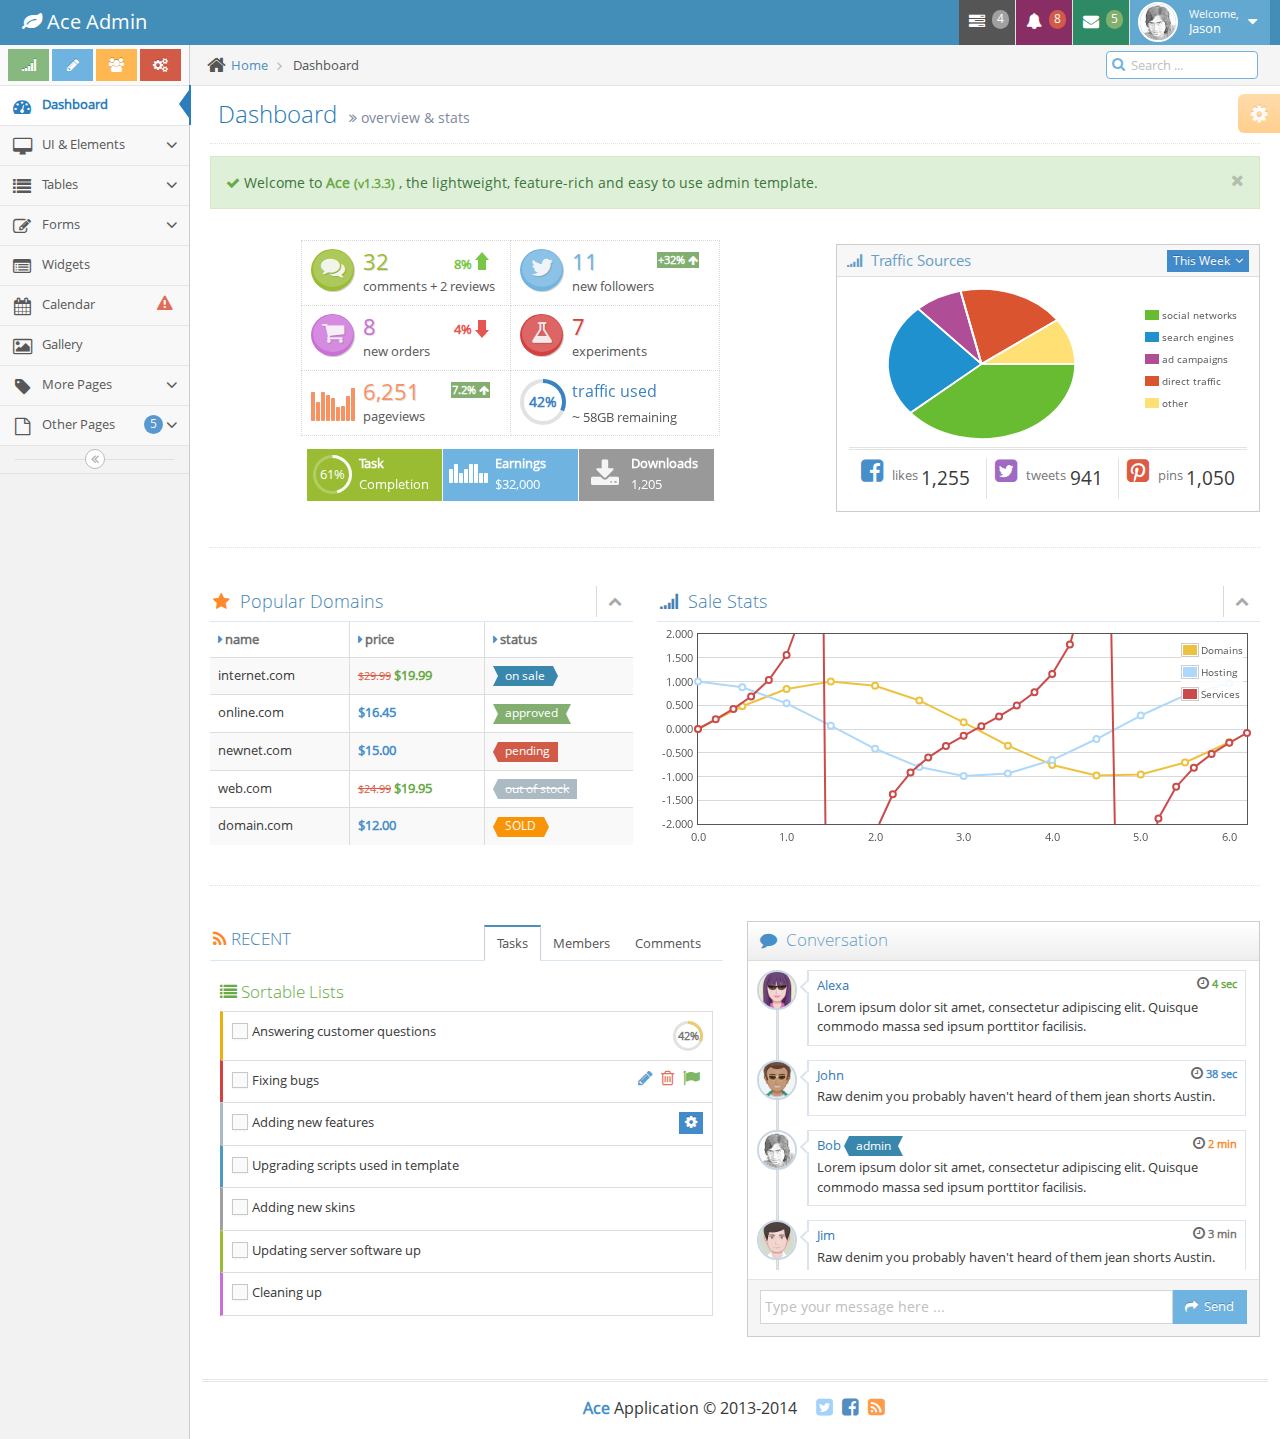
<file: html/ajax/index.html>
<!DOCTYPE html>
<html lang="en">
	<head>
		<meta http-equiv="X-UA-Compatible" content="IE=edge,chrome=1" />
		<meta charset="utf-8" />
		<title>Welcome - Ace Admin</title>

		<meta name="viewport" content="width=device-width, initial-scale=1.0, maximum-scale=1.0" />

		<!--[if !IE]> -->
		<link rel="stylesheet" href="../../assets/css/pace.css" />

		<script data-pace-options='{ "ajax": true, "document": true, "eventLag": false, "elements": false }' src="../../assets/js/pace.js"></script>

		<!-- <![endif]-->

		<!-- bootstrap & fontawesome -->
		<link rel="stylesheet" href="../../assets/css/bootstrap.css" />
		<link rel="stylesheet" href="../../assets/css/font-awesome.css" />

		<!-- text fonts -->
		<link rel="stylesheet" href="../../assets/css/ace-fonts.css" />

		<!-- ace styles -->
		<link rel="stylesheet" href="../../assets/css/ace.css" class="ace-main-stylesheet" id="main-ace-style" />

		<!--[if lte IE 9]>
			<link rel="stylesheet" href="../../assets/css/ace-part2.css" class="ace-main-stylesheet" />
		<![endif]-->

		<!--[if lte IE 9]>
		  <link rel="stylesheet" href="../../assets/css/ace-ie.css" />
		<![endif]-->

		<!-- ace settings handler -->
		<script src="../../assets/js/ace-extra.js"></script>

		<!-- HTML5 shim and Respond.js IE8 support of HTML5 elements and media queries -->

		<!--[if lte IE 8]>
		<script src="../../assets/js/html5shiv.js"></script>
		<script src="../../assets/js/respond.js"></script>
		<![endif]-->
	</head>

	<body class="no-skin">
		<!-- #section:basics/navbar.layout -->
		<div id="navbar" class="navbar navbar-default">
			<script type="text/javascript">
				try{ace.settings.check('navbar' , 'fixed')}catch(e){}
			</script>

			<div class="navbar-container" id="navbar-container">
				<!-- #section:basics/sidebar.mobile.toggle -->
				<button type="button" class="navbar-toggle menu-toggler pull-left" id="menu-toggler" data-target="#sidebar">
					<span class="sr-only">Toggle sidebar</span>

					<span class="icon-bar"></span>

					<span class="icon-bar"></span>

					<span class="icon-bar"></span>
				</button>

				<!-- /section:basics/sidebar.mobile.toggle -->
				<div class="navbar-header pull-left">
					<!-- #section:basics/navbar.layout.brand -->
					<a href="#" class="navbar-brand">
						<small>
							<i class="fa fa-leaf"></i>
							Ace Admin
						</small>
					</a>

					<!-- /section:basics/navbar.layout.brand -->

					<!-- #section:basics/navbar.toggle -->

					<!-- /section:basics/navbar.toggle -->
				</div>

				<!-- #section:basics/navbar.dropdown -->
				<div class="navbar-buttons navbar-header pull-right" role="navigation">
					<ul class="nav ace-nav">
						<li class="grey">
							<a data-toggle="dropdown" class="dropdown-toggle" href="#">
								<i class="ace-icon fa fa-tasks"></i>
								<span class="badge badge-grey">4</span>
							</a>

							<ul class="dropdown-menu-right dropdown-navbar dropdown-menu dropdown-caret dropdown-close">
								<li class="dropdown-header">
									<i class="ace-icon fa fa-check"></i>
									4 Tasks to complete
								</li>

								<li class="dropdown-content">
									<ul class="dropdown-menu dropdown-navbar">
										<li>
											<a href="#">
												<div class="clearfix">
													<span class="pull-left">Software Update</span>
													<span class="pull-right">65%</span>
												</div>

												<div class="progress progress-mini">
													<div style="width:65%" class="progress-bar"></div>
												</div>
											</a>
										</li>

										<li>
											<a href="#">
												<div class="clearfix">
													<span class="pull-left">Hardware Upgrade</span>
													<span class="pull-right">35%</span>
												</div>

												<div class="progress progress-mini">
													<div style="width:35%" class="progress-bar progress-bar-danger"></div>
												</div>
											</a>
										</li>

										<li>
											<a href="#">
												<div class="clearfix">
													<span class="pull-left">Unit Testing</span>
													<span class="pull-right">15%</span>
												</div>

												<div class="progress progress-mini">
													<div style="width:15%" class="progress-bar progress-bar-warning"></div>
												</div>
											</a>
										</li>

										<li>
											<a href="#">
												<div class="clearfix">
													<span class="pull-left">Bug Fixes</span>
													<span class="pull-right">90%</span>
												</div>

												<div class="progress progress-mini progress-striped active">
													<div style="width:90%" class="progress-bar progress-bar-success"></div>
												</div>
											</a>
										</li>
									</ul>
								</li>

								<li class="dropdown-footer">
									<a href="#">
										See tasks with details
										<i class="ace-icon fa fa-arrow-right"></i>
									</a>
								</li>
							</ul>
						</li>

						<li class="purple">
							<a data-toggle="dropdown" class="dropdown-toggle" href="#">
								<i class="ace-icon fa fa-bell icon-animated-bell"></i>
								<span class="badge badge-important">8</span>
							</a>

							<ul class="dropdown-menu-right dropdown-navbar navbar-pink dropdown-menu dropdown-caret dropdown-close">
								<li class="dropdown-header">
									<i class="ace-icon fa fa-exclamation-triangle"></i>
									8 Notifications
								</li>

								<li class="dropdown-content">
									<ul class="dropdown-menu dropdown-navbar navbar-pink">
										<li>
											<a href="#">
												<div class="clearfix">
													<span class="pull-left">
														<i class="btn btn-xs no-hover btn-pink fa fa-comment"></i>
														New Comments
													</span>
													<span class="pull-right badge badge-info">+12</span>
												</div>
											</a>
										</li>

										<li>
											<a href="#">
												<i class="btn btn-xs btn-primary fa fa-user"></i>
												Bob just signed up as an editor ...
											</a>
										</li>

										<li>
											<a href="#">
												<div class="clearfix">
													<span class="pull-left">
														<i class="btn btn-xs no-hover btn-success fa fa-shopping-cart"></i>
														New Orders
													</span>
													<span class="pull-right badge badge-success">+8</span>
												</div>
											</a>
										</li>

										<li>
											<a href="#">
												<div class="clearfix">
													<span class="pull-left">
														<i class="btn btn-xs no-hover btn-info fa fa-twitter"></i>
														Followers
													</span>
													<span class="pull-right badge badge-info">+11</span>
												</div>
											</a>
										</li>
									</ul>
								</li>

								<li class="dropdown-footer">
									<a href="#">
										See all notifications
										<i class="ace-icon fa fa-arrow-right"></i>
									</a>
								</li>
							</ul>
						</li>

						<li class="green">
							<a data-toggle="dropdown" class="dropdown-toggle" href="#">
								<i class="ace-icon fa fa-envelope icon-animated-vertical"></i>
								<span class="badge badge-success">5</span>
							</a>

							<ul class="dropdown-menu-right dropdown-navbar dropdown-menu dropdown-caret dropdown-close">
								<li class="dropdown-header">
									<i class="ace-icon fa fa-envelope-o"></i>
									5 Messages
								</li>

								<li class="dropdown-content">
									<ul class="dropdown-menu dropdown-navbar">
										<li>
											<a href="#" class="clearfix">
												<img src="../../assets/avatars/avatar.png" class="msg-photo" alt="Alex's Avatar" />
												<span class="msg-body">
													<span class="msg-title">
														<span class="blue">Alex:</span>
														Ciao sociis natoque penatibus et auctor ...
													</span>

													<span class="msg-time">
														<i class="ace-icon fa fa-clock-o"></i>
														<span>a moment ago</span>
													</span>
												</span>
											</a>
										</li>

										<li>
											<a href="#" class="clearfix">
												<img src="../../assets/avatars/avatar3.png" class="msg-photo" alt="Susan's Avatar" />
												<span class="msg-body">
													<span class="msg-title">
														<span class="blue">Susan:</span>
														Vestibulum id ligula porta felis euismod ...
													</span>

													<span class="msg-time">
														<i class="ace-icon fa fa-clock-o"></i>
														<span>20 minutes ago</span>
													</span>
												</span>
											</a>
										</li>

										<li>
											<a href="#" class="clearfix">
												<img src="../../assets/avatars/avatar4.png" class="msg-photo" alt="Bob's Avatar" />
												<span class="msg-body">
													<span class="msg-title">
														<span class="blue">Bob:</span>
														Nullam quis risus eget urna mollis ornare ...
													</span>

													<span class="msg-time">
														<i class="ace-icon fa fa-clock-o"></i>
														<span>3:15 pm</span>
													</span>
												</span>
											</a>
										</li>

										<li>
											<a href="#" class="clearfix">
												<img src="../../assets/avatars/avatar2.png" class="msg-photo" alt="Kate's Avatar" />
												<span class="msg-body">
													<span class="msg-title">
														<span class="blue">Kate:</span>
														Ciao sociis natoque eget urna mollis ornare ...
													</span>

													<span class="msg-time">
														<i class="ace-icon fa fa-clock-o"></i>
														<span>1:33 pm</span>
													</span>
												</span>
											</a>
										</li>

										<li>
											<a href="#" class="clearfix">
												<img src="../../assets/avatars/avatar5.png" class="msg-photo" alt="Fred's Avatar" />
												<span class="msg-body">
													<span class="msg-title">
														<span class="blue">Fred:</span>
														Vestibulum id penatibus et auctor  ...
													</span>

													<span class="msg-time">
														<i class="ace-icon fa fa-clock-o"></i>
														<span>10:09 am</span>
													</span>
												</span>
											</a>
										</li>
									</ul>
								</li>

								<li class="dropdown-footer">
									<a href="#page/inbox">
										See all messages
										<i class="ace-icon fa fa-arrow-right"></i>
									</a>
								</li>
							</ul>
						</li>

						<!-- #section:basics/navbar.user_menu -->
						<li class="light-blue">
							<a data-toggle="dropdown" href="#" class="dropdown-toggle">
								<img class="nav-user-photo" src="../../assets/avatars/user.jpg" alt="Jason's Photo" />
								<span class="user-info">
									<small>Welcome,</small>
									Jason
								</span>

								<i class="ace-icon fa fa-caret-down"></i>
							</a>

							<ul class="user-menu dropdown-menu-right dropdown-menu dropdown-yellow dropdown-caret dropdown-close">
								<li>
									<a href="#">
										<i class="ace-icon fa fa-cog"></i>
										Settings
									</a>
								</li>

								<li>
									<a href="#page/profile">
										<i class="ace-icon fa fa-user"></i>
										Profile
									</a>
								</li>

								<li class="divider"></li>

								<li>
									<a href="#">
										<i class="ace-icon fa fa-power-off"></i>
										Logout
									</a>
								</li>
							</ul>
						</li>

						<!-- /section:basics/navbar.user_menu -->
					</ul>
				</div>

				<!-- /section:basics/navbar.dropdown -->
			</div><!-- /.navbar-container -->
		</div>

		<!-- /section:basics/navbar.layout -->
		<div class="main-container" id="main-container">
			<script type="text/javascript">
				try{ace.settings.check('main-container' , 'fixed')}catch(e){}
			</script>

			<!-- #section:basics/sidebar -->
			<div id="sidebar" class="sidebar                  responsive">
				<script type="text/javascript">
					try{ace.settings.check('sidebar' , 'fixed')}catch(e){}
				</script>

				<div class="sidebar-shortcuts" id="sidebar-shortcuts">
					<div class="sidebar-shortcuts-large" id="sidebar-shortcuts-large">
						<button class="btn btn-success">
							<i class="ace-icon fa fa-signal"></i>
						</button>

						<button class="btn btn-info">
							<i class="ace-icon fa fa-pencil"></i>
						</button>

						<!-- #section:basics/sidebar.layout.shortcuts -->
						<button class="btn btn-warning">
							<i class="ace-icon fa fa-users"></i>
						</button>

						<button class="btn btn-danger">
							<i class="ace-icon fa fa-cogs"></i>
						</button>

						<!-- /section:basics/sidebar.layout.shortcuts -->
					</div>

					<div class="sidebar-shortcuts-mini" id="sidebar-shortcuts-mini">
						<span class="btn btn-success"></span>

						<span class="btn btn-info"></span>

						<span class="btn btn-warning"></span>

						<span class="btn btn-danger"></span>
					</div>
				</div><!-- /.sidebar-shortcuts -->

				<ul class="nav nav-list">
					<li class="">
						<a data-url="page/index" href="#page/index">
							<i class="menu-icon fa fa-tachometer"></i>
							<span class="menu-text"> Dashboard </span>
						</a>

						<b class="arrow"></b>
					</li>

					<li class="">
						<a href="#" class="dropdown-toggle">
							<i class="menu-icon fa fa-desktop"></i>
							<span class="menu-text">
								UI &amp; Elements
							</span>

							<b class="arrow fa fa-angle-down"></b>
						</a>

						<b class="arrow"></b>

						<ul class="submenu">
							<li class="">
								<a data-url="page/typography" href="#page/typography">
									<i class="menu-icon fa fa-caret-right"></i>
									Typography
								</a>

								<b class="arrow"></b>
							</li>

							<li class="">
								<a data-url="page/elements" href="#page/elements">
									<i class="menu-icon fa fa-caret-right"></i>
									Elements
								</a>

								<b class="arrow"></b>
							</li>

							<li class="">
								<a data-url="page/buttons" href="#page/buttons">
									<i class="menu-icon fa fa-caret-right"></i>
									Buttons &amp; Icons
								</a>

								<b class="arrow"></b>
							</li>

							<li class="">
								<a data-url="page/content-slider" href="#page/content-slider">
									<i class="menu-icon fa fa-caret-right"></i>
									Content Sliders
								</a>

								<b class="arrow"></b>
							</li>

							<li class="">
								<a data-url="page/treeview" href="#page/treeview">
									<i class="menu-icon fa fa-caret-right"></i>
									Treeview
								</a>

								<b class="arrow"></b>
							</li>

							<li class="">
								<a data-url="page/nestable-list" href="#page/nestable-list">
									<i class="menu-icon fa fa-caret-right"></i>
									Nestable Lists
								</a>

								<b class="arrow"></b>
							</li>

							<li class="">
								<a href="#" class="dropdown-toggle">
									<i class="menu-icon fa fa-caret-right"></i>

									Three Level Menu
									<b class="arrow fa fa-angle-down"></b>
								</a>

								<b class="arrow"></b>

								<ul class="submenu">
									<li class="">
										<a href="#">
											<i class="menu-icon fa fa-leaf green"></i>
											Item #1
										</a>

										<b class="arrow"></b>
									</li>

									<li class="">
										<a href="#" class="dropdown-toggle">
											<i class="menu-icon fa fa-pencil orange"></i>

											4th level
											<b class="arrow fa fa-angle-down"></b>
										</a>

										<b class="arrow"></b>

										<ul class="submenu">
											<li class="">
												<a href="#">
													<i class="menu-icon fa fa-plus purple"></i>
													Add Product
												</a>

												<b class="arrow"></b>
											</li>

											<li class="">
												<a href="#">
													<i class="menu-icon fa fa-eye pink"></i>
													View Products
												</a>

												<b class="arrow"></b>
											</li>
										</ul>
									</li>
								</ul>
							</li>
						</ul>
					</li>

					<li class="">
						<a href="#" class="dropdown-toggle">
							<i class="menu-icon fa fa-list"></i>
							<span class="menu-text"> Tables </span>

							<b class="arrow fa fa-angle-down"></b>
						</a>

						<b class="arrow"></b>

						<ul class="submenu">
							<li class="">
								<a data-url="page/tables" href="#page/tables">
									<i class="menu-icon fa fa-caret-right"></i>
									Simple &amp; Dynamic
								</a>

								<b class="arrow"></b>
							</li>

							<li class="">
								<a data-url="page/jqgrid" href="#page/jqgrid">
									<i class="menu-icon fa fa-caret-right"></i>
									jqGrid plugin
								</a>

								<b class="arrow"></b>
							</li>
						</ul>
					</li>

					<li class="">
						<a href="#" class="dropdown-toggle">
							<i class="menu-icon fa fa-pencil-square-o"></i>
							<span class="menu-text"> Forms </span>

							<b class="arrow fa fa-angle-down"></b>
						</a>

						<b class="arrow"></b>

						<ul class="submenu">
							<li class="">
								<a data-url="page/form-elements" href="#page/form-elements">
									<i class="menu-icon fa fa-caret-right"></i>
									Form Elements
								</a>

								<b class="arrow"></b>
							</li>

							<li class="">
								<a data-url="page/form-elements-2" href="#page/form-elements-2">
									<i class="menu-icon fa fa-caret-right"></i>
									Form Elements 2
								</a>

								<b class="arrow"></b>
							</li>

							<li class="">
								<a data-url="page/form-wizard" href="#page/form-wizard">
									<i class="menu-icon fa fa-caret-right"></i>
									Wizard &amp; Validation
								</a>

								<b class="arrow"></b>
							</li>

							<li class="">
								<a data-url="page/wysiwyg" href="#page/wysiwyg">
									<i class="menu-icon fa fa-caret-right"></i>
									Wysiwyg &amp; Markdown
								</a>

								<b class="arrow"></b>
							</li>

							<li class="">
								<a data-url="page/dropzone" href="#page/dropzone">
									<i class="menu-icon fa fa-caret-right"></i>
									Dropzone File Upload
								</a>

								<b class="arrow"></b>
							</li>
						</ul>
					</li>

					<li class="">
						<a data-url="page/widgets" href="#page/widgets">
							<i class="menu-icon fa fa-list-alt"></i>
							<span class="menu-text"> Widgets </span>
						</a>

						<b class="arrow"></b>
					</li>

					<li class="">
						<a data-url="page/calendar" href="#page/calendar">
							<i class="menu-icon fa fa-calendar"></i>

							<span class="menu-text">
								Calendar

								<!-- #section:basics/sidebar.layout.badge -->
								<span class="badge badge-transparent tooltip-error" title="2 Important Events">
									<i class="ace-icon fa fa-exclamation-triangle red bigger-130"></i>
								</span>

								<!-- /section:basics/sidebar.layout.badge -->
							</span>
						</a>

						<b class="arrow"></b>
					</li>

					<li class="">
						<a data-url="page/gallery" href="#page/gallery">
							<i class="menu-icon fa fa-picture-o"></i>
							<span class="menu-text"> Gallery </span>
						</a>

						<b class="arrow"></b>
					</li>

					<li class="">
						<a href="#" class="dropdown-toggle">
							<i class="menu-icon fa fa-tag"></i>
							<span class="menu-text"> More Pages </span>

							<b class="arrow fa fa-angle-down"></b>
						</a>

						<b class="arrow"></b>

						<ul class="submenu">
							<li class="">
								<a data-url="page/profile" href="#page/profile">
									<i class="menu-icon fa fa-caret-right"></i>
									User Profile
								</a>

								<b class="arrow"></b>
							</li>

							<li class="">
								<a data-url="page/inbox" href="#page/inbox">
									<i class="menu-icon fa fa-caret-right"></i>
									Inbox
								</a>

								<b class="arrow"></b>
							</li>

							<li class="">
								<a data-url="page/pricing" href="#page/pricing">
									<i class="menu-icon fa fa-caret-right"></i>
									Pricing Tables
								</a>

								<b class="arrow"></b>
							</li>

							<li class="">
								<a data-url="page/invoice" href="#page/invoice">
									<i class="menu-icon fa fa-caret-right"></i>
									Invoice
								</a>

								<b class="arrow"></b>
							</li>

							<li class="">
								<a data-url="page/timeline" href="#page/timeline">
									<i class="menu-icon fa fa-caret-right"></i>
									Timeline
								</a>

								<b class="arrow"></b>
							</li>

							<li class="">
								<a data-url="page/email" href="#page/email">
									<i class="menu-icon fa fa-caret-right"></i>
									Email Templates
								</a>

								<b class="arrow"></b>
							</li>

							<li class="">
								<a data-url="page/login" href="../login.html">
									<i class="menu-icon fa fa-caret-right"></i>
									Login &amp; Register
								</a>

								<b class="arrow"></b>
							</li>
						</ul>
					</li>

					<li class="">
						<a href="#" class="dropdown-toggle">
							<i class="menu-icon fa fa-file-o"></i>

							<span class="menu-text">
								Other Pages

								<!-- #section:basics/sidebar.layout.badge -->
								<span class="badge badge-primary">5</span>

								<!-- /section:basics/sidebar.layout.badge -->
							</span>

							<b class="arrow fa fa-angle-down"></b>
						</a>

						<b class="arrow"></b>

						<ul class="submenu">
							<li class="">
								<a data-url="page/faq" href="#page/faq">
									<i class="menu-icon fa fa-caret-right"></i>
									FAQ
								</a>

								<b class="arrow"></b>
							</li>

							<li class="">
								<a data-url="page/error-404" href="#page/error-404">
									<i class="menu-icon fa fa-caret-right"></i>
									Error 404
								</a>

								<b class="arrow"></b>
							</li>

							<li class="">
								<a data-url="page/error-500" href="#page/error-500">
									<i class="menu-icon fa fa-caret-right"></i>
									Error 500
								</a>

								<b class="arrow"></b>
							</li>

							<li class="">
								<a data-url="page/grid" href="#page/grid">
									<i class="menu-icon fa fa-caret-right"></i>
									Grid
								</a>

								<b class="arrow"></b>
							</li>

							<li class="">
								<a data-url="page/blank" href="#page/blank">
									<i class="menu-icon fa fa-caret-right"></i>
									Blank Page
								</a>

								<b class="arrow"></b>
							</li>
						</ul>
					</li>
				</ul><!-- /.nav-list -->

				<!-- #section:basics/sidebar.layout.minimize -->
				<div class="sidebar-toggle sidebar-collapse" id="sidebar-collapse">
					<i class="ace-icon fa fa-angle-double-left" data-icon1="ace-icon fa fa-angle-double-left" data-icon2="ace-icon fa fa-angle-double-right"></i>
				</div>

				<!-- /section:basics/sidebar.layout.minimize -->
				<script type="text/javascript">
					try{ace.settings.check('sidebar' , 'collapsed')}catch(e){}
				</script>
			</div>

			<!-- /section:basics/sidebar -->
			<div class="main-content">
				<div class="main-content-inner">
					<!-- #section:basics/content.breadcrumbs -->
					<div class="breadcrumbs" id="breadcrumbs">
						<script type="text/javascript">
							try{ace.settings.check('breadcrumbs' , 'fixed')}catch(e){}
						</script>

						<ul class="breadcrumb">
							<li>
								<i class="ace-icon fa fa-home home-icon"></i>
								<a href="#">Home</a>
							</li>
						</ul><!-- /.breadcrumb -->

						<!-- #section:basics/content.searchbox -->
						<div class="nav-search" id="nav-search">
							<form class="form-search">
								<span class="input-icon">
									<input type="text" placeholder="Search ..." class="nav-search-input" id="nav-search-input" autocomplete="off" />
									<i class="ace-icon fa fa-search nav-search-icon"></i>
								</span>
							</form>
						</div><!-- /.nav-search -->

						<!-- /section:basics/content.searchbox -->
					</div>

					<!-- /section:basics/content.breadcrumbs -->
					<div class="page-content">
						<!-- #section:settings.box -->
						<div class="ace-settings-container" id="ace-settings-container">
							<div class="btn btn-app btn-xs btn-warning ace-settings-btn" id="ace-settings-btn">
								<i class="ace-icon fa fa-cog bigger-130"></i>
							</div>

							<div class="ace-settings-box clearfix" id="ace-settings-box">
								<div class="pull-left width-50">
									<!-- #section:settings.skins -->
									<div class="ace-settings-item">
										<div class="pull-left">
											<select id="skin-colorpicker" class="hide">
												<option data-skin="no-skin" value="#438EB9">#438EB9</option>
												<option data-skin="skin-1" value="#222A2D">#222A2D</option>
												<option data-skin="skin-2" value="#C6487E">#C6487E</option>
												<option data-skin="skin-3" value="#D0D0D0">#D0D0D0</option>
											</select>
										</div>
										<span>&nbsp; Choose Skin</span>
									</div>

									<!-- /section:settings.skins -->

									<!-- #section:settings.navbar -->
									<div class="ace-settings-item">
										<input type="checkbox" class="ace ace-checkbox-2" id="ace-settings-navbar" />
										<label class="lbl" for="ace-settings-navbar"> Fixed Navbar</label>
									</div>

									<!-- /section:settings.navbar -->

									<!-- #section:settings.sidebar -->
									<div class="ace-settings-item">
										<input type="checkbox" class="ace ace-checkbox-2" id="ace-settings-sidebar" />
										<label class="lbl" for="ace-settings-sidebar"> Fixed Sidebar</label>
									</div>

									<!-- /section:settings.sidebar -->

									<!-- #section:settings.breadcrumbs -->
									<div class="ace-settings-item">
										<input type="checkbox" class="ace ace-checkbox-2" id="ace-settings-breadcrumbs" />
										<label class="lbl" for="ace-settings-breadcrumbs"> Fixed Breadcrumbs</label>
									</div>

									<!-- /section:settings.breadcrumbs -->

									<!-- #section:settings.rtl -->
									<div class="ace-settings-item">
										<input type="checkbox" class="ace ace-checkbox-2" id="ace-settings-rtl" />
										<label class="lbl" for="ace-settings-rtl"> Right To Left (rtl)</label>
									</div>

									<!-- /section:settings.rtl -->

									<!-- #section:settings.container -->
									<div class="ace-settings-item">
										<input type="checkbox" class="ace ace-checkbox-2" id="ace-settings-add-container" />
										<label class="lbl" for="ace-settings-add-container">
											Inside
											<b>.container</b>
										</label>
									</div>

									<!-- /section:settings.container -->
								</div><!-- /.pull-left -->

								<div class="pull-left width-50">
									<!-- #section:basics/sidebar.options -->
									<div class="ace-settings-item">
										<input type="checkbox" class="ace ace-checkbox-2" id="ace-settings-hover" />
										<label class="lbl" for="ace-settings-hover"> Submenu on Hover</label>
									</div>

									<div class="ace-settings-item">
										<input type="checkbox" class="ace ace-checkbox-2" id="ace-settings-compact" />
										<label class="lbl" for="ace-settings-compact"> Compact Sidebar</label>
									</div>

									<div class="ace-settings-item">
										<input type="checkbox" class="ace ace-checkbox-2" id="ace-settings-highlight" />
										<label class="lbl" for="ace-settings-highlight"> Alt. Active Item</label>
									</div>

									<!-- /section:basics/sidebar.options -->
								</div><!-- /.pull-left -->
							</div><!-- /.ace-settings-box -->
						</div><!-- /.ace-settings-container -->

						<!-- /section:settings.box -->
						<div class="page-content-area" data-ajax-content="true">
							<!-- ajax content goes here -->
						</div><!-- /.page-content-area -->
					</div><!-- /.page-content -->
				</div>
			</div><!-- /.main-content -->

			<div class="footer">
				<div class="footer-inner">
					<!-- #section:basics/footer -->
					<div class="footer-content">
						<span class="bigger-120">
							<span class="blue bolder">Ace</span>
							Application &copy; 2013-2014
						</span>

						&nbsp; &nbsp;
						<span class="action-buttons">
							<a href="#">
								<i class="ace-icon fa fa-twitter-square light-blue bigger-150"></i>
							</a>

							<a href="#">
								<i class="ace-icon fa fa-facebook-square text-primary bigger-150"></i>
							</a>

							<a href="#">
								<i class="ace-icon fa fa-rss-square orange bigger-150"></i>
							</a>
						</span>
					</div>

					<!-- /section:basics/footer -->
				</div>
			</div>

			<a href="#" id="btn-scroll-up" class="btn-scroll-up btn btn-sm btn-inverse">
				<i class="ace-icon fa fa-angle-double-up icon-only bigger-110"></i>
			</a>
		</div><!-- /.main-container -->

		<!-- basic scripts -->

		<!--[if !IE]> -->
		<script type="text/javascript">
			window.jQuery || document.write("<script src='../../assets/js/jquery.js'>"+"<"+"/script>");
		</script>

		<!-- <![endif]-->

		<!--[if IE]>
<script type="text/javascript">
 window.jQuery || document.write("<script src='../../assets/js/jquery1x.js'>"+"<"+"/script>");
</script>
<![endif]-->
		<script type="text/javascript">
			if('ontouchstart' in document.documentElement) document.write("<script src='../../assets/js/jquery.mobile.custom.js'>"+"<"+"/script>");
		</script>
		<script src="../../assets/js/bootstrap.js"></script>

		<!-- ace scripts -->
		<script src="../../assets/js/ace/elements.scroller.js"></script>
		<script src="../../assets/js/ace/elements.colorpicker.js"></script>
		<script src="../../assets/js/ace/elements.fileinput.js"></script>
		<script src="../../assets/js/ace/elements.typeahead.js"></script>
		<script src="../../assets/js/ace/elements.wysiwyg.js"></script>
		<script src="../../assets/js/ace/elements.spinner.js"></script>
		<script src="../../assets/js/ace/elements.treeview.js"></script>
		<script src="../../assets/js/ace/elements.wizard.js"></script>
		<script src="../../assets/js/ace/elements.aside.js"></script>
		<script src="../../assets/js/ace/ace.js"></script>
		<script src="../../assets/js/ace/ace.ajax-content.js"></script>
		<script src="../../assets/js/ace/ace.touch-drag.js"></script>
		<script src="../../assets/js/ace/ace.sidebar.js"></script>
		<script src="../../assets/js/ace/ace.sidebar-scroll-1.js"></script>
		<script src="../../assets/js/ace/ace.submenu-hover.js"></script>
		<script src="../../assets/js/ace/ace.widget-box.js"></script>
		<script src="../../assets/js/ace/ace.settings.js"></script>
		<script src="../../assets/js/ace/ace.settings-rtl.js"></script>
		<script src="../../assets/js/ace/ace.settings-skin.js"></script>
		<script src="../../assets/js/ace/ace.widget-on-reload.js"></script>
		<script src="../../assets/js/ace/ace.searchbox-autocomplete.js"></script>
	</body>
</html>
</file>
<file: assets/css/ace-fonts.css>
/* included only when we don't want to use fonts from google server */
@font-face {
  font-family: 'Open Sans';
  font-style: normal;
  font-weight: 300;
  src: local('Open Sans Light'), local('OpenSans-Light'), url(../fonts/OpenSans-300.woff) format('woff');
}
@font-face {
  font-family: 'Open Sans';
  font-style: normal;
  font-weight: 400;
  src: local('Open Sans'), local('OpenSans'), url(../fonts/OpenSans-400.woff) format('woff');
}
</file>
